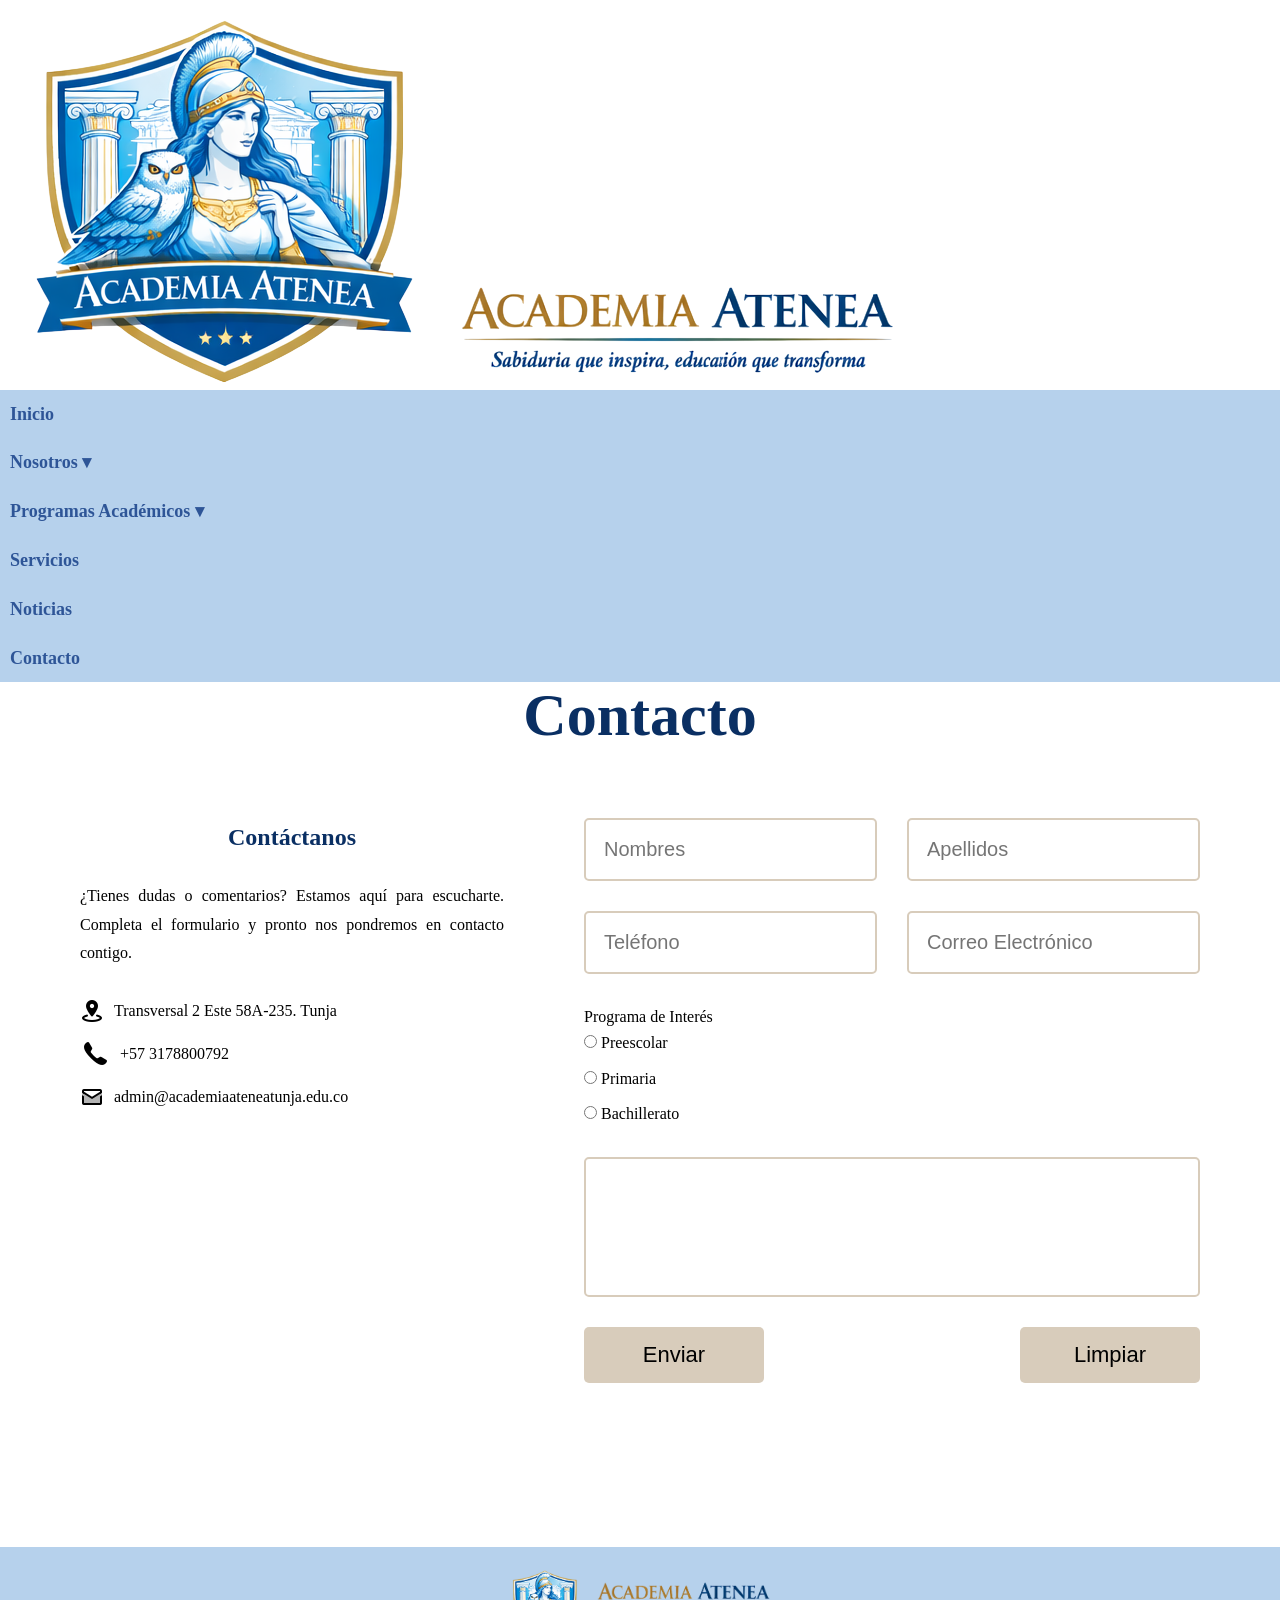
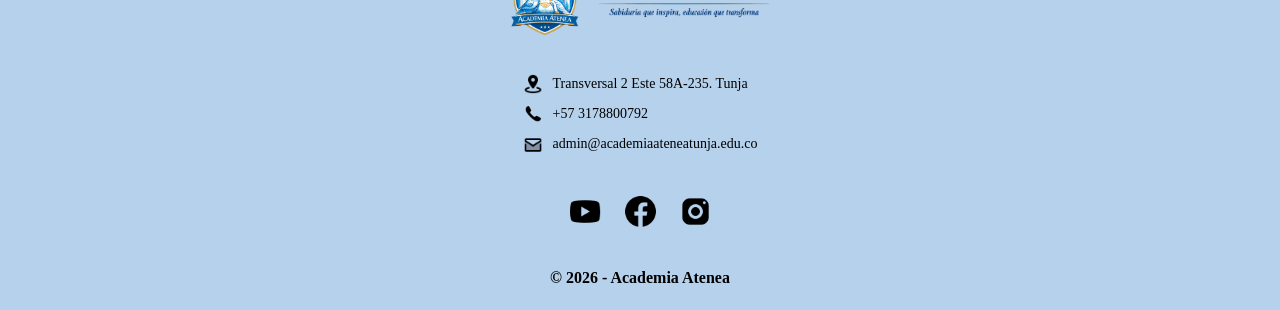
<file: contacto.html>
<!DOCTYPE html>
<html lang="es">
<head>
    <meta charset="UTF-8">
    <meta name="viewport" content="width=device-width, initial-scale=1.0">
    <title>Contacto</title>
    <link rel="stylesheet" href="css/styles.css">
    <link rel="stylesheet" href="css/style_contacto.css">
</head>
<body>
    <header>
        <!-- Contenedor del logo -->
        <div class="logo_lema">
            <img src="img/logo.png" alt="Logo">
            <img src="img/lema.png" alt="Lema">
        </div>

    <!--Menú de navegación principal-->
    <nav>
        <ul class="menu">

            <!--Opción Inicio-->
            <li><a href="index.html">Inicio</a></li>

            <!--Opción Nosotros-->
            <li class="submenu">
                <a href="nosotros.html">Nosotros &#9662;</a>
                <ul class="submenu">
                    <li><a href="nosotros.html#historia">Historia</a></li>
                    <li><a href="nosotros.html#mision">Misión</a></li>
                    <li><a href="nosotros.html#vision">Visión</a></li>
                    <li><a href="nosotros.html#perfil">Perfil</a></li>
                    <li><a href="nosotros.html#instalaciones">Instalaciones</a></li>
                </ul>
            </li>

            <!--Opción Programas Académicos-->
            <li class="submenu">
                <a href="programa_academico.html">Programas Académicos &#9662;</a>
                <ul class="submenu">
                    <li><a href="programa_academico_preescolar.html">Preescolar</a></li>
                    <li><a href="programa_academico_primaria.html">Primaria</a></li>
                    <li><a href="programa_academico_bachillerato.html">Bachillerato</a></li>
                </ul>
            </li>

            <!--Opción Servicios-->
            <li><a href="servicios.html">Servicios</a></li>

            <!--Opción Noticias-->
            <li><a href="noticias.html">Noticias</a></li>

            <!--Opción Contacto-->
            <li><a href="contacto.html">Contacto</a></li>

        </ul>
    </nav>
    </header>

    <main>
        <h1>Contacto</h1>
        <article class="contenedor_contacto">
            <h2 hidden>Contacto</h2>
            <section class="informacion_contacto">
                <h2>Contáctanos</h2>
                <p>¿Tienes dudas o comentarios?  
                   Estamos aquí para escucharte. 
                   Completa el formulario y pronto nos pondremos en contacto contigo.
                </p>
            
                <div class="l_contacto">
                    <ul class="f_contacto">
                       <li>
                        <img src="img/ubicacion.png" alt="ícono Ubicación">
                        <a href="https://www.google.com/maps?q=Tunja,Boyacá,Colombia" target="_blank" rel="noopener">Transversal 2 Este 58A-235. Tunja</a>
                       </li>
                       <li>
                        <img src="img/llamada.png" alt="ícono Telefono">
                        <a href="tel:+573178800792">+57 3178800792</a>
                       </li>
                       <li>
                        <img src="img/correo.png" alt="ícono Correo">
                        <a href="mailto:admin@academiaateneatunja.edu.co">admin@academiaateneatunja.edu.co</a>
                       </li>
                    </ul>
                </div>
            
                <div class="mapa">
                    <iframe
                    src="https://www.google.com/maps?q=Tunja,Boyacá,Colombia&output=embed"
                    loading="lazy">
                    </iframe>
                </div>
            </section>

            <section class="formulario">
                <h2 hidden>Formulario</h2>
                <form action="#">
                    <div class="fila">
                        <label for="nombres" class="sr-only">Nombres</label>
                        <input type="text"
                        id="nombres"
                        name="nombres"
                        placeholder="Nombres"
                        required
                        minlength="3"
                        maxlength="40"
                        pattern="[A-Za-zÁÉÍÓÚáéíóúÑñ ]+"
                        title="Solo se permiten letras">

                        <label for="apellidos" class="sr-only">Apellidos</label>
                        <input type="text"
                        id="apellidos"
                        name="apellidos"
                        placeholder="Apellidos"
                        required
                        minlength="3"
                        maxlength="40"
                        pattern="[A-Za-zÁÉÍÓÚáéíóúÑñ ]+"
                        title="Solo se permiten letras">
                    </div>

                    <div class="fila">
                        <label for="telefono" class="sr-only">Teléfono</label>
                        <input type="tel"
                        id="telefono"
                        name="telefono"
                        placeholder="Teléfono"
                        required
                        pattern="[0-9]{10}"
                        maxlength="10"
                        title="Ingrese un teléfono de 10 dígitos">

                        <label for="correo" class="sr-only">Correo Electrónico</label>
                        <input type="email"
                        id="correo"
                        name="correo"
                        placeholder="Correo Electrónico"
                        required
                        maxlength="60">
                    </div>

                    <fieldset class="fila_programa">
                        <legend>Programa de Interés</legend>
                        <div class="opciones">
                            <label>
                                <input type="radio"
                                name="programa"
                                value="Preescolar"
                                required>
                                Preescolar
                            </label>

                            <label>
                                <input type="radio"
                                name="programa"
                                value="Primaria">
                                Primaria
                            </label>

                            <label>
                                <input type="radio"
                                name="programa"
                                value="Bachillerato">
                                Bachillerato
                            </label>
                        </div>
                    </fieldset>

                    <label for="comentario" class="sr-only">Inquietud o Comentario</label>
                    <textarea 
                    id="comentario"
                    name="comentario"
                    placeholder="Inquietud o Comentario"
                    required
                    minlength="15"
                    maxlength="250">
                    </textarea>

                    <div class="botones">
                        <button type="submit">
                            Enviar
                        </button>

                        <button type="reset">
                            Limpiar
                        </button>
                    </div>
                </form>

            </section>

        </article>
    </main>

    <footer>

    <!-- Contenedor del logo -->
        <div class="footer_logo">
            <img src="img/logo.png" alt="Logo">
            <img src="img/lema.png" alt="Lema">
        </div>

    <!--Contenedor de Información de contacto-->
        <div class="footer_contacto">
            <ul class="f_contacto">
                <li>
                    <img src="img/ubicacion.png" alt="ícono Ubicación">
                    <a href="https://www.google.com/maps?q=Tunja,Boyacá,Colombia" target="_blank" rel="noopener">Transversal 2 Este 58A-235. Tunja</a>
                </li>
                <li>
                    <img src="img/llamada.png" alt="ícono Telefono">
                    <a href="tel:+573178800792">+57 3178800792</a>
                </li>
                <li>
                    <img src="img/correo.png" alt="ícono Correo">
                    <a href="mailto:admin@academiaateneatunja.edu.co">admin@academiaateneatunja.edu.co</a>
                </li>
            </ul>
        </div>

    <!--Contenedor redes y Copyrigth-->
    <div class="footer_info_redes">
    <!--Contenedor Redes-->
        <div class="footer_redes">
        <a href="https://www.youtube.com/" target="_blank">
            <img src="img/youtube.png" alt="ícono de Youtube">
        </a>
        <a href="https://www.facebook.com/" target="_blank">
            <img src="img/facebook.png" alt="ícono de Facebook">
        </a>
        <a href="https://www.instagram.com/" target="_blank">
            <img src="img/instagram.png" alt="ícono de Instagram">
        </a>
        </div>

    <!--Copyrigth-->
        <div class="footer_derechos">
            © 2026 - Academia Atenea
        </div>
    </div>

    </footer>
</body>
</html>
</file>
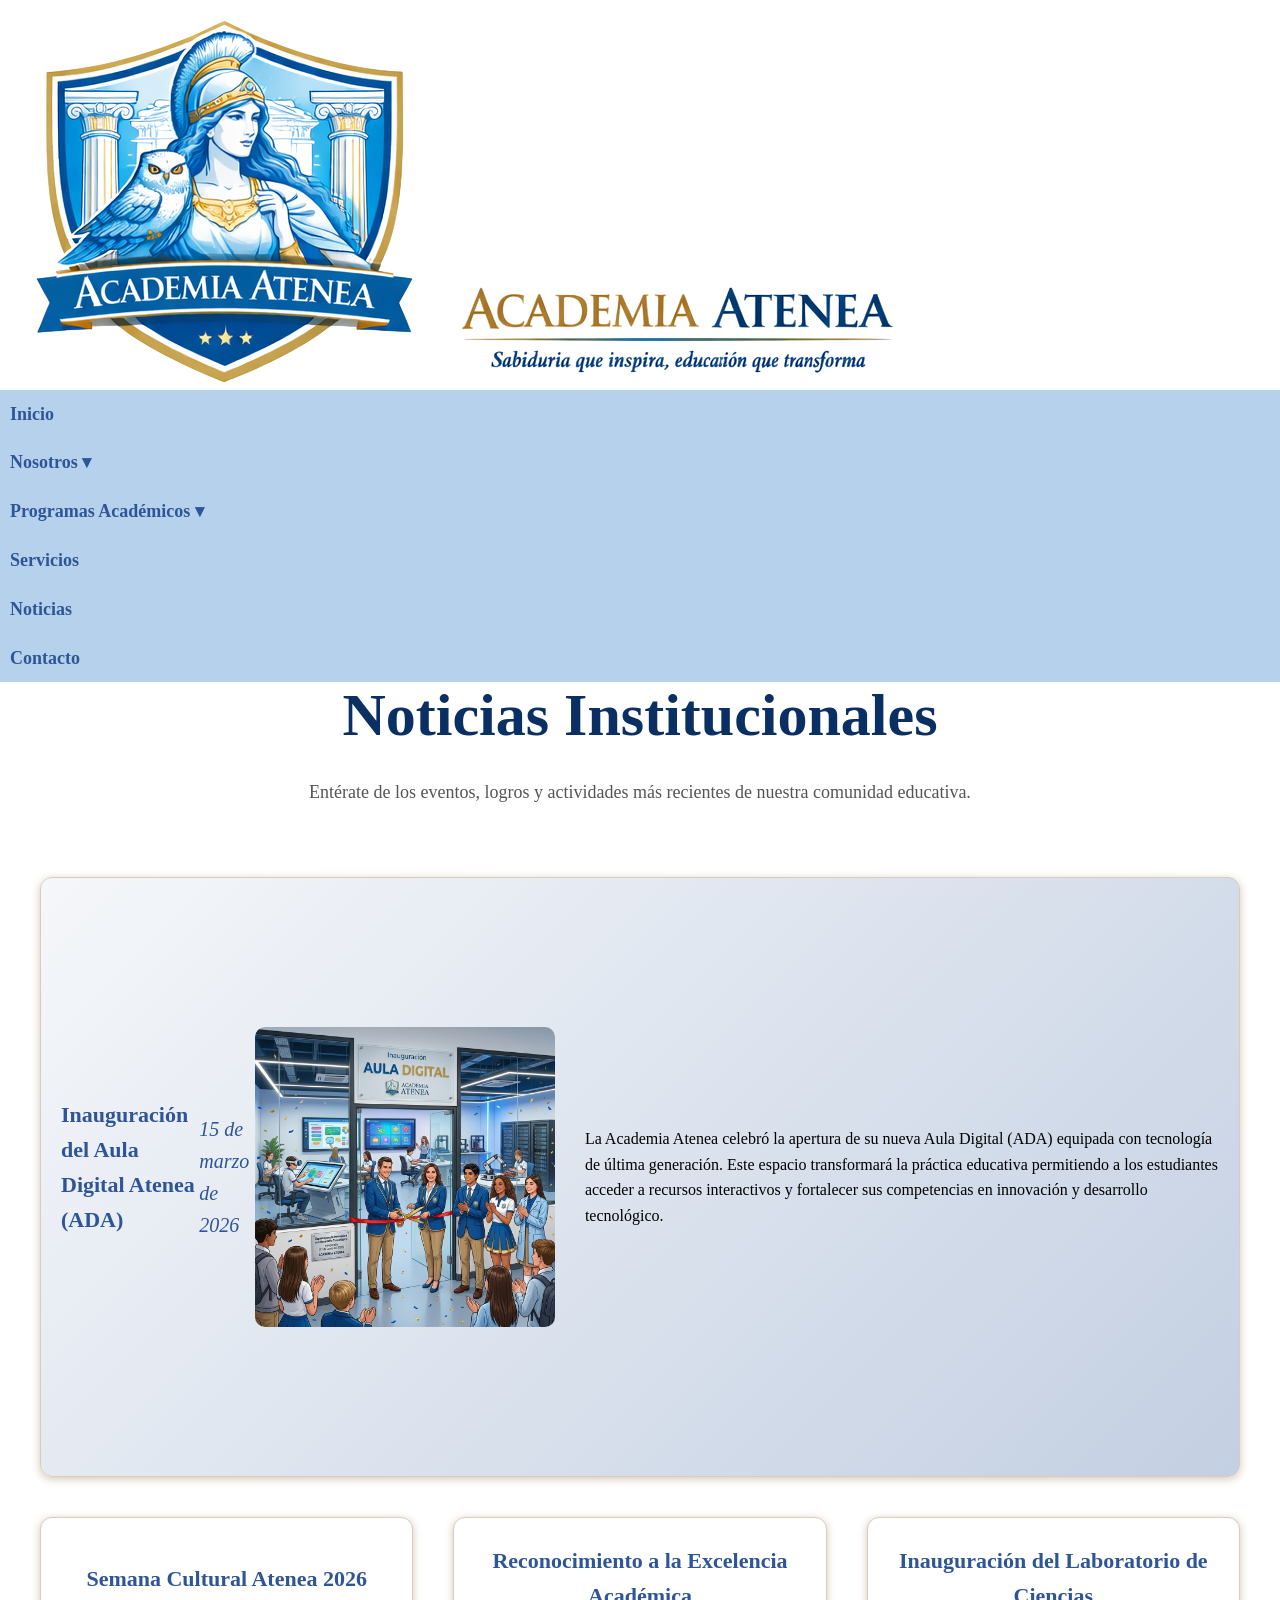
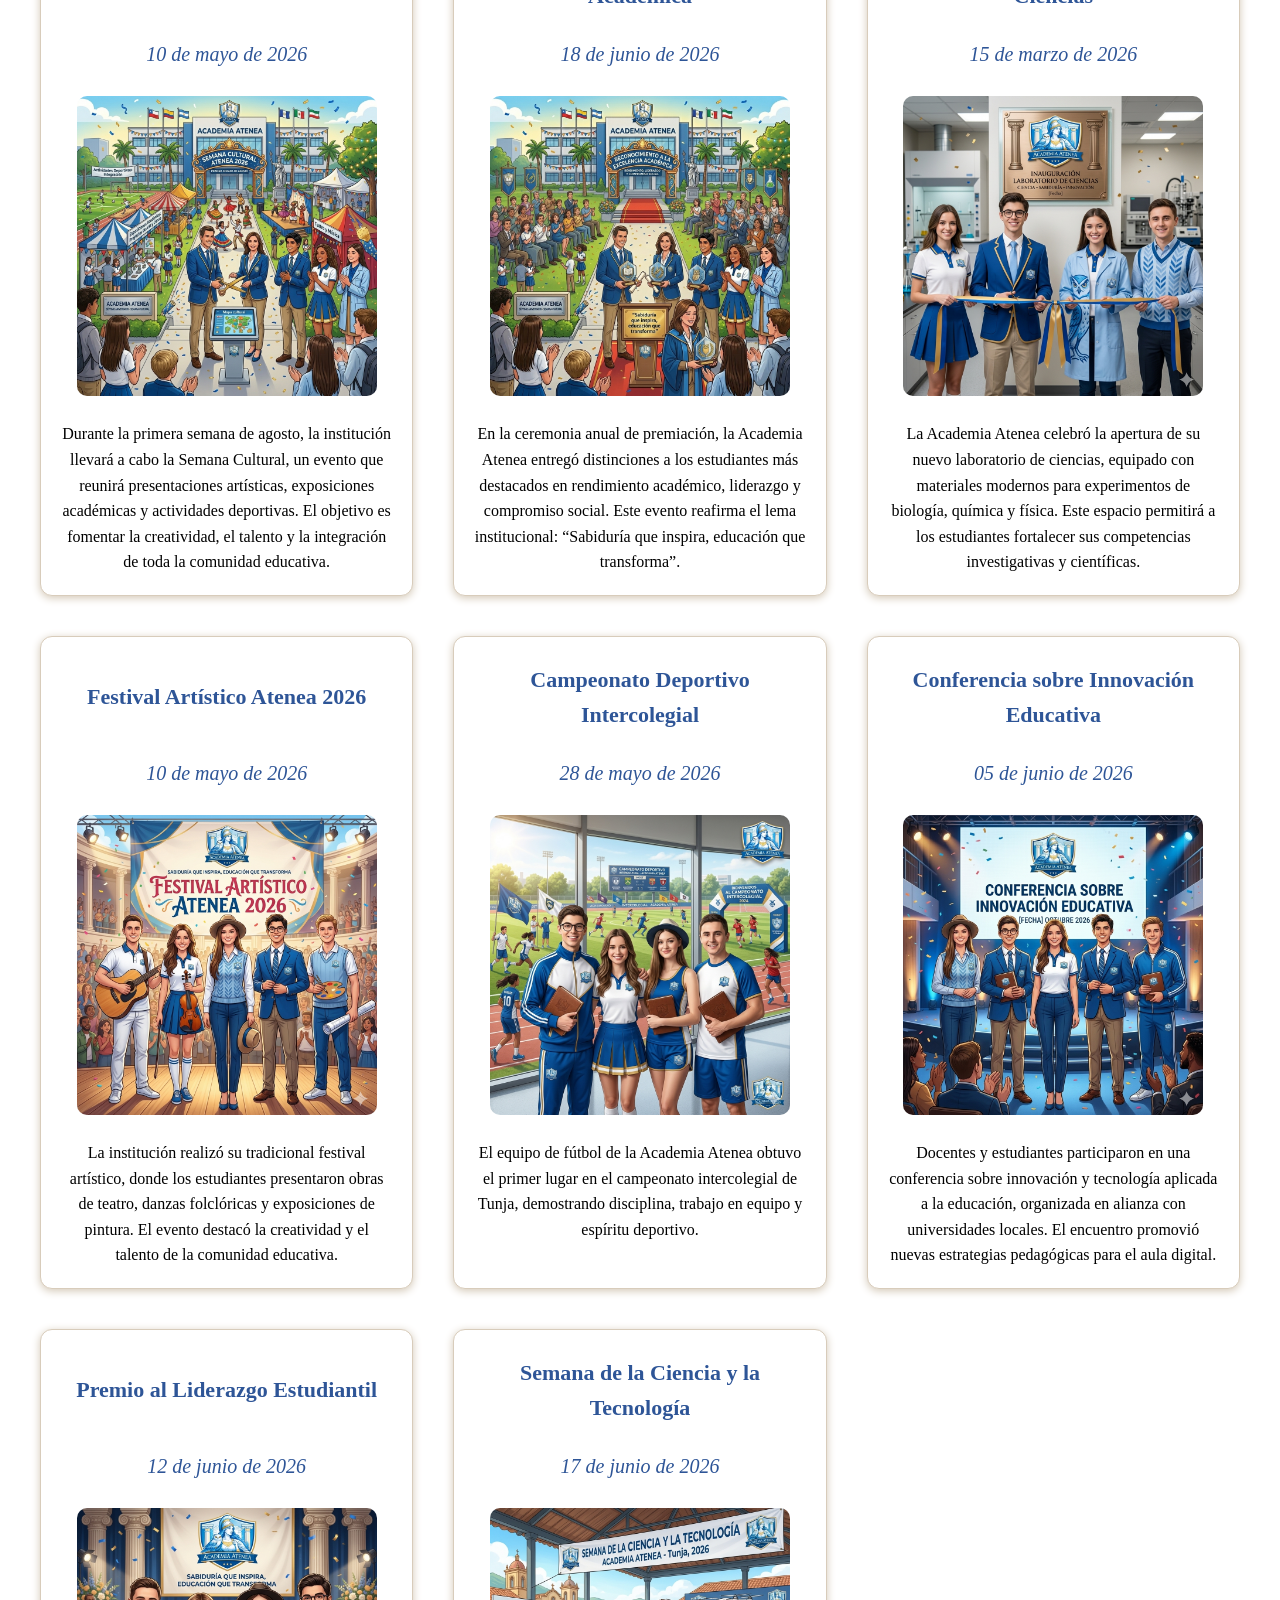
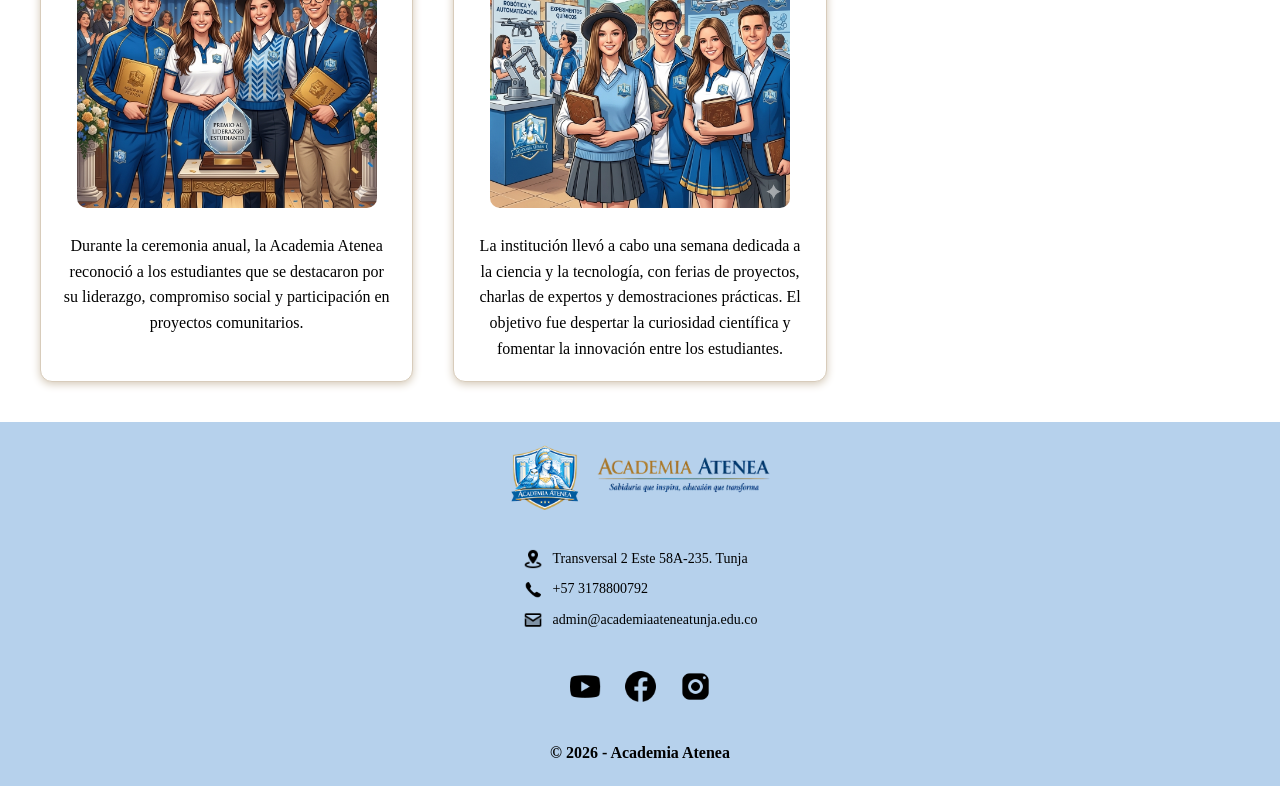
<file: noticias.html>
<!DOCTYPE html>
<html lang="es">
<head>
    <meta charset="UTF-8">
    <meta name="viewport" content="width=device-width, initial-scale=1.0">
    <title>Noticias</title>
    <link rel="stylesheet" href="css/styles.css">
    <link rel="stylesheet" href="css/styles_noticias.css">
</head>
<body>
    <header>   
        <!-- Contenedor del logo -->
        <div class="logo_lema">
            <img src="img/logo.png" alt="Logo">
            <img src="img/lema.png" alt="Lema">
        </div>

    <!--Menú de navegación principal-->
    <nav>
        <ul class="menu">

            <!--Opción Inicio-->
            <li><a href="index.html">Inicio</a></li>

            <!--Opción Nosotros-->
            <li class="submenu">
                <a href="nosotros.html">Nosotros &#9662</a>
                <ul class="submenu">
                    <li><a href="nosotros.html#historia">Historia</a></li>
                    <li><a href="nosotros.html#mision">Misión</a></li>
                    <li><a href="nosotros.html#vision">Visión</a></li>
                    <li><a href="nosotros.html#perfil">Perfil</a></li>
                    <li><a href="nosotros.html#instalaciones">Instalaciones</a></li>
                </ul>
            </li>

            <!--Opción Programas Académicos-->
            <li class="submenu">
                <a href="programa_academico.html">Programas Académicos &#9662</a>
                <ul class="submenu">
                    <li><a href="programa_academico_preescolar.html">Preescolar</a></li>
                    <li><a href="programa_academico_primaria.html">Primaria</a></li>
                    <li><a href="programa_academico_bachillerato.html">Bachillerato</a></li>
                </ul>
            </li>

            <!--Opción Servicios-->
            <li><a href="servicios.html">Servicios</a></li>

            <!--Opción Noticias-->
            <li><a href="noticias.html">Noticias</a></li>

            <!--Opción Contacto-->
            <li><a href="contacto.html">Contacto</a></li>

        </ul>
    </nav>
    </header>

    <main>
       <h1>Noticias Institucionales</h1>
       <p style="text-align: center; color: #555; margin-bottom: 30px; font-size: 18px;">
        Entérate de los eventos, logros y actividades más recientes de nuestra comunidad educativa.
       </p>

        <article class="noticias">

            <article class="noticia inicio">
                <h2>Inauguración del Aula Digital Atenea (ADA)</h2>
                <time datetime="2026-03-15">15 de marzo de 2026 </time>
                <br>
                <img src="img/aula_digital.png" alt="Inauguración del Aula Digital">
                <br>
                <p>La Academia Atenea celebró la apertura de su nueva Aula Digital (ADA)
                   equipada con tecnología de última generación. Este espacio transformará
                   la práctica educativa permitiendo a los estudiantes acceder a recursos
                   interactivos y fortalecer sus competencias en innovación y desarrollo
                   tecnológico.</p>
            </article>

            <article class="noticia inicio">
                <h2>Semana Cultural Atenea 2026</h2>
                <time datetime="2026-05-10">10 de mayo de 2026  </time>
                <br>
                <img src="img/semana_cultural.png" alt="Semana Cultural">
                <br>
                <p>Durante la primera semana de agosto, la institución llevará a 
                   cabo la Semana Cultural, un evento que reunirá presentaciones 
                   artísticas, exposiciones académicas y actividades deportivas. 
                   El objetivo es fomentar la creatividad, el talento y la 
                   integración de toda la comunidad educativa.</p>
            </article>

            <article class="noticia inicio">
                <h2>Reconocimiento a la Excelencia Académica</h2>
                <time datetime="2026-06-18">18 de junio de 2026</time>
                <br>
                <img src="img/excelencia_academica.png" alt="Reconocimiento a la Excelencia Académica">
                <br>
                <p>En la ceremonia anual de premiación, la Academia Atenea entregó 
                   distinciones a los estudiantes más destacados en rendimiento 
                   académico, liderazgo y compromiso social. Este evento reafirma 
                   el lema institucional: “Sabiduría que inspira, educación que 
                   transforma”.</p>
            </article>

            <article class="noticia">
                <h2>Inauguración del Laboratorio de Ciencias</h2>
                <time datetime="2026-03-15">15 de marzo de 2026 </time>
                <br>
                <img src="img/noticia_laboratorio.png" alt="Inauguración del Laboratorio de Ciencias">
                <br>
                <p>La Academia Atenea celebró la apertura de su nuevo laboratorio de ciencias, 
                   equipado con materiales modernos para experimentos de biología, química y física. 
                   Este espacio permitirá a los estudiantes fortalecer sus competencias investigativas 
                   y científicas.</p>
            </article>

            <article class="noticia">
                <h2>Festival Artístico Atenea 2026</h2>
                <time datetime="2026-05-10">10 de mayo de 2026  </time>
                <br>
                <img src="img/noticia_festival.png" alt="Festival Artístico Atenea 2026">
                <br>
                <p>La institución realizó su tradicional festival artístico, donde los estudiantes 
                   presentaron obras de teatro, danzas folclóricas y exposiciones de pintura. 
                   El evento destacó la creatividad y el talento de la comunidad educativa.</p>
            </article>

            <article class="noticia">
                <h2>Campeonato Deportivo Intercolegial</h2>
                <time datetime="2026-05-28">28 de mayo de 2026</time>
                <br>
                <img src="img/noticia_campeonato.png" alt="Campeonato Deportivo Intercolegial">
                <br>
                <p>El equipo de fútbol de la Academia Atenea obtuvo el primer lugar en el 
                   campeonato intercolegial de Tunja, demostrando disciplina, trabajo en equipo 
                   y espíritu deportivo.</p>
            </article>

            <article class="noticia">
                <h2>Conferencia sobre Innovación Educativa</h2>
                <time datetime="2026-06-05">05 de junio de 2026  </time>
                <br>
                <time datetime="18"></time>
                <img src="img/noticia_conferencia.png" alt="Conferencia sobre Innovación Educativa">
                <br>
                <p>Docentes y estudiantes participaron en una conferencia sobre innovación y 
                   tecnología aplicada a la educación, organizada en alianza con universidades locales. 
                   El encuentro promovió nuevas estrategias pedagógicas para el aula digital.</p>
            </article>

             <article class="noticia">
                <h2>Premio al Liderazgo Estudiantil</h2>
                <time datetime="2026-06-12">12 de junio de 2026  </time>
                <br>
                <img src="img/noticia_liderazgo.png" alt="Premio al Liderazgo Estudiantil">
                <br>
                <p>Durante la ceremonia anual, la Academia Atenea reconoció a los estudiantes que se 
                   destacaron por su liderazgo, compromiso social y participación en proyectos comunitarios.</p>
            </article>

             <article class="noticia">
                <h2>Semana de la Ciencia y la Tecnología</h2>
                <time datetime="2026-06-17">17 de junio de 2026</time>
                <br>
                <img src="img/noticia_ciencia.png" alt="Semana de la Ciencia y la Tecnología">
                <br>
                <p>La institución llevó a cabo una semana dedicada a la ciencia y la tecnología, 
                   con ferias de proyectos, charlas de expertos y demostraciones prácticas. 
                   El objetivo fue despertar la curiosidad científica y fomentar la innovación entre los estudiantes.</p>
            </article>

        </article>
    </main>

   <footer>

    <!-- Contenedor del logo -->
        <div class="footer_logo">
            <img src="img/logo.png" alt="Logo">
            <img src="img/lema.png" alt="Lema">
        </div>

    <!--Contenedor de Información de contacto-->
        <div class="footer_contacto">
            <ul class="f_contacto">
                <li>
                    <img src="img/ubicacion.png" alt="ícono Ubicación">
                    <a href="https://www.google.com/maps?q=Tunja,Boyacá,Colombia" target="_blank" rel="noopener">Transversal 2 Este 58A-235. Tunja</a>
                </li>
                <li>
                    <img src="img/llamada.png" alt="ícono Telefono">
                    <a href="tel:+573178800792">+57 3178800792</a>
                </li>
                <li>
                    <img src="img/correo.png" alt="ícono Correo">
                    <a href="mailto:admin@academiaateneatunja.edu.co">admin@academiaateneatunja.edu.co</a>
                </li>
            </ul>
        </div>

    <!--Contenedor redes y Copyrigth-->
    <div class="footer_info_redes">
    <!--Contenedor Redes-->
        <div class="footer_redes">
        <a href="https://www.youtube.com/" target="_blank">
            <img src="img/youtube.png" alt="ícono de Youtube">
        </a>
        <a href="https://www.facebook.com/" target="_blank">
            <img src="img/facebook.png" alt="ícono de Facebook">
        </a>
        <a href="https://www.instagram.com/" target="_blank">
            <img src="img/instagram.png" alt="ícono de Instagram">
        </a>
        </div>

    <!--Copyrigth-->
        <div class="footer_derechos">
            © 2026 - Academia Atenea
        </div>
    </div>

    </footer>
</body>
</html>
</file>
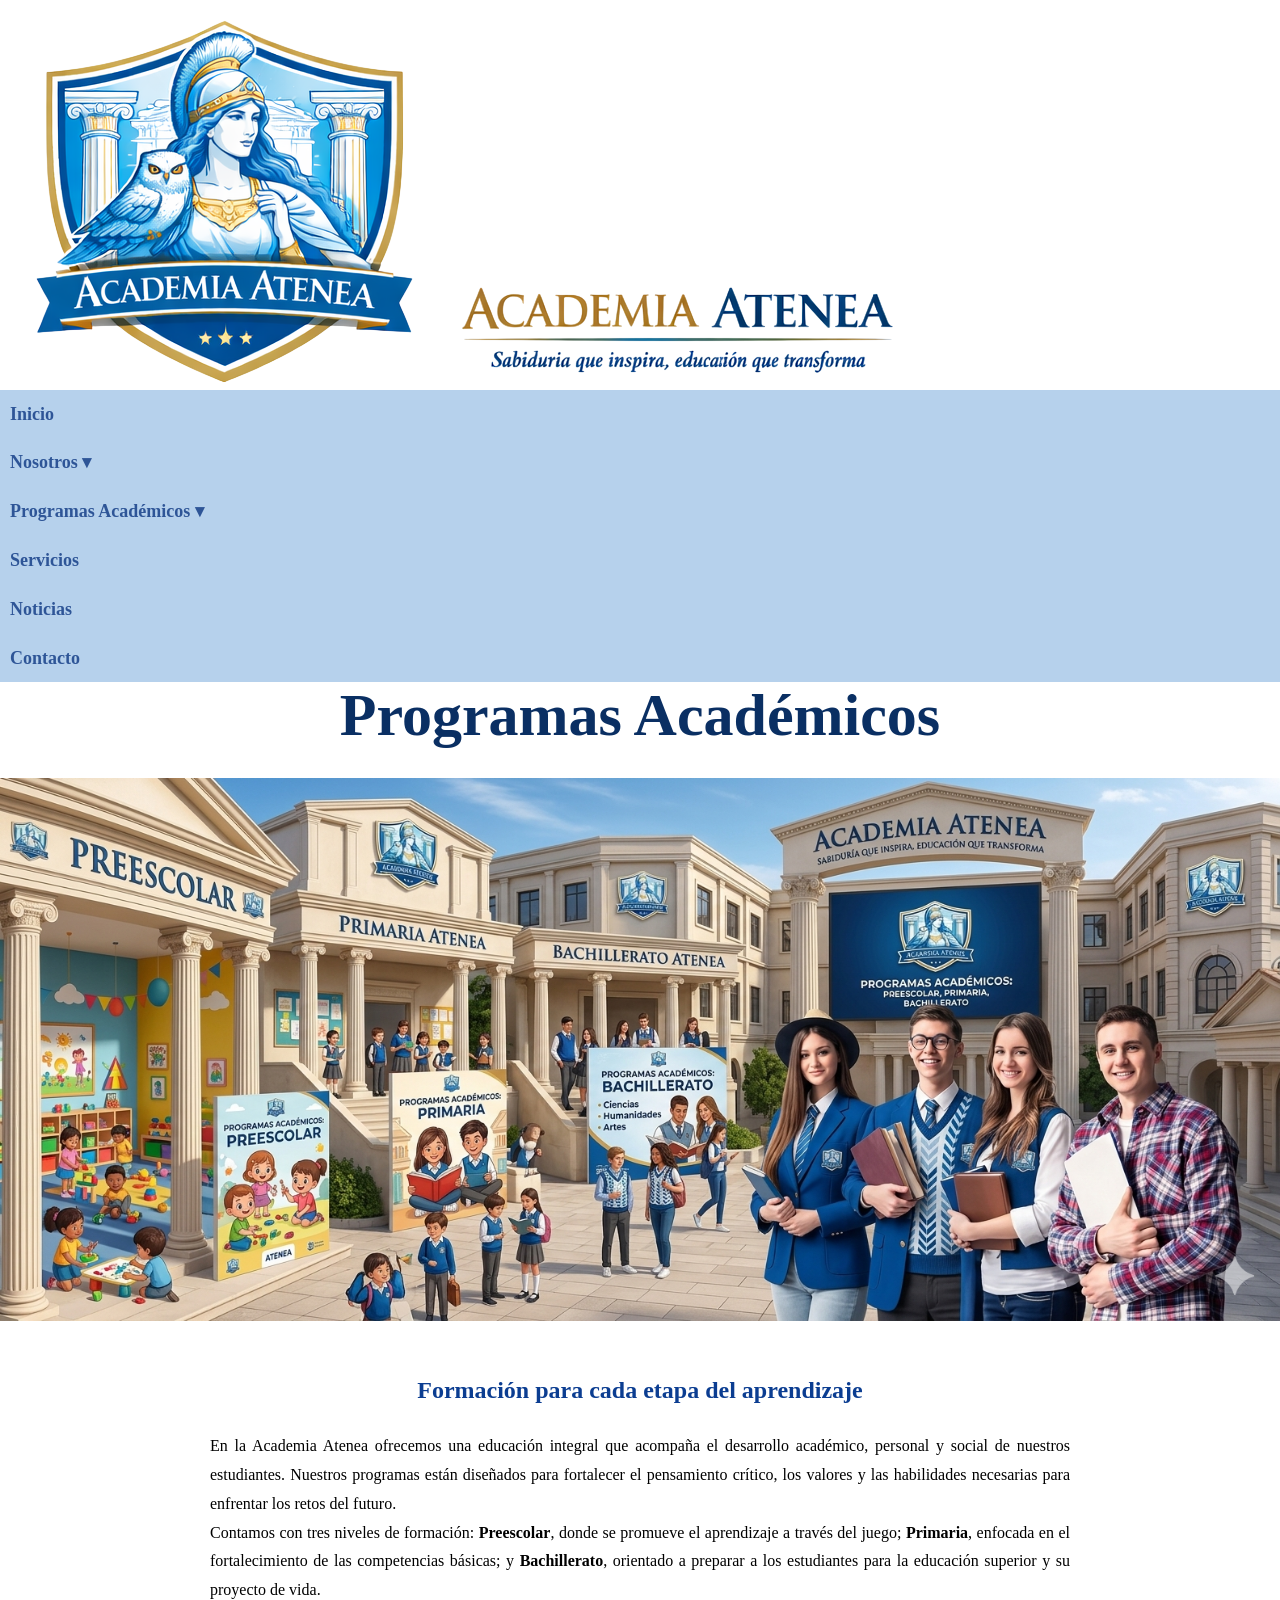
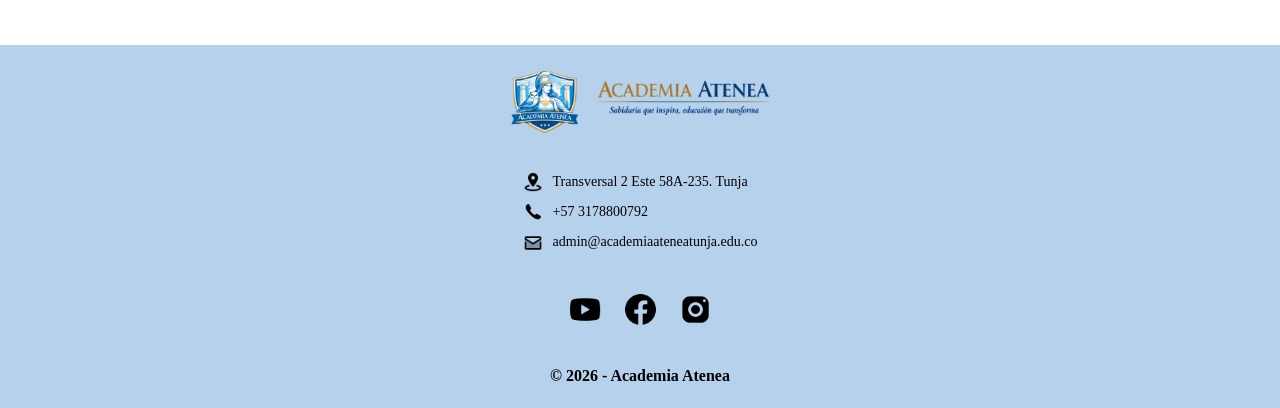
<file: programa_academico.html>
<!DOCTYPE html>
<html lang="es">
<head>
    <meta charset="UTF-8">
    <meta name="viewport" content="width=device-width, initial-scale=1.0">
    <title>Programas Académicos</title>
    <link rel="stylesheet" href="css/styles.css">
    <link rel="stylesheet" href="css/style_programasacademicos.css">
</head>
<body>
    <header>
        <!-- Contenedor del logo -->
        <div class="logo_lema">
            <img src="img/logo.png" alt="Logo">
            <img src="img/lema.png" alt="Lema">
        </div>

    <!--Menú de navegación principal-->
    <nav>
        <ul class="menu">

            <!--Opción Inicio-->
            <li><a href="index.html">Inicio</a></li>

            <!--Opción Nosotros-->
            <li class="submenu">
                <a href="nosotros.html">Nosotros &#9662</a>
                <ul class="submenu">
                    <li><a href="nosotros.html#historia">Historia</a></li>
                    <li><a href="nosotros.html#mision">Misión</a></li>
                    <li><a href="nosotros.html#vision">Visión</a></li>
                    <li><a href="nosotros.html#perfil">Perfil</a></li>
                    <li><a href="nosotros.html#instalaciones">Instalaciones</a></li>
                </ul>
            </li>

            <!--Opción Programas Académicos-->
            <li class="submenu">
                <a href="programa_academico.html">Programas Académicos &#9662</a>
                <ul class="submenu">
                    <li><a href="programa_academico_preescolar.html">Preescolar</a></li>
                    <li><a href="programa_academico_primaria.html">Primaria</a></li>
                    <li><a href="programa_academico_bachillerato.html">Bachillerato</a></li>
                </ul>
            </li>

            <!--Opción Servicios-->
            <li><a href="servicios.html">Servicios</a></li>

            <!--Opción Noticias-->
            <li><a href="noticias.html">Noticias</a></li>

            <!--Opción Contacto-->
            <li><a href="contacto.html">Contacto</a></li>

        </ul>
    </nav>
    </header>

    <main>
    <h1>Programas Académicos</h1>

    <article class="p_academico">
        <img src="img/p_academico.png" alt="Programas Académicos">
    </article>

    <section class="resumen_programas">
        <h2>Formación para cada etapa del aprendizaje</h2>

        <p>
            En la Academia Atenea ofrecemos una educación integral que acompaña el desarrollo académico, personal y social de nuestros estudiantes. Nuestros programas están diseñados para fortalecer el pensamiento crítico, los valores y las habilidades necesarias para enfrentar los retos del futuro.
        </p>

        <p>
            Contamos con tres niveles de formación:
            <strong>Preescolar</strong>, donde se promueve el aprendizaje a través del juego;
            <strong>Primaria</strong>, enfocada en el fortalecimiento de las competencias básicas; y
            <strong>Bachillerato</strong>, orientado a preparar a los estudiantes para la educación superior y su proyecto de vida.
        </p>
    </section>

</main>

  <footer>

    <!-- Contenedor del logo -->
        <div class="footer_logo">
            <img src="img/logo.png" alt="Logo">
            <img src="img/lema.png" alt="Lema">
        </div>

    <!--Contenedor de Información de contacto-->
        <div class="footer_contacto">
            <ul class="f_contacto">
                <li>
                    <img src="img/ubicacion.png" alt="ícono Ubicación">
                    <a href="https://www.google.com/maps?q=Tunja,Boyacá,Colombia" target="_blank" rel="noopener">Transversal 2 Este 58A-235. Tunja</a>
                </li>
                <li>
                    <img src="img/llamada.png" alt="ícono Telefono">
                    <a href="tel:+573178800792">+57 3178800792</a>
                </li>
                <li>
                    <img src="img/correo.png" alt="ícono Correo">
                    <a href="mailto:admin@academiaateneatunja.edu.co">admin@academiaateneatunja.edu.co</a>
                </li>
            </ul>
        </div>

    <!--Contenedor redes y Copyrigth-->
    <div class="footer_info_redes">
    <!--Contenedor Redes-->
        <div class="footer_redes">
        <a href="https://www.youtube.com/" target="_blank">
            <img src="img/youtube.png" alt="ícono de Youtube">
        </a>
        <a href="https://www.facebook.com/" target="_blank">
            <img src="img/facebook.png" alt="ícono de Facebook">
        </a>
        <a href="https://www.instagram.com/" target="_blank">
            <img src="img/instagram.png" alt="ícono de Instagram">
        </a>
        </div>

    <!--Copyrigth-->
        <div class="footer_derechos">
            © 2026 - Academia Atenea
        </div>
    </div>

    </footer>
</body>
</html>
</file>
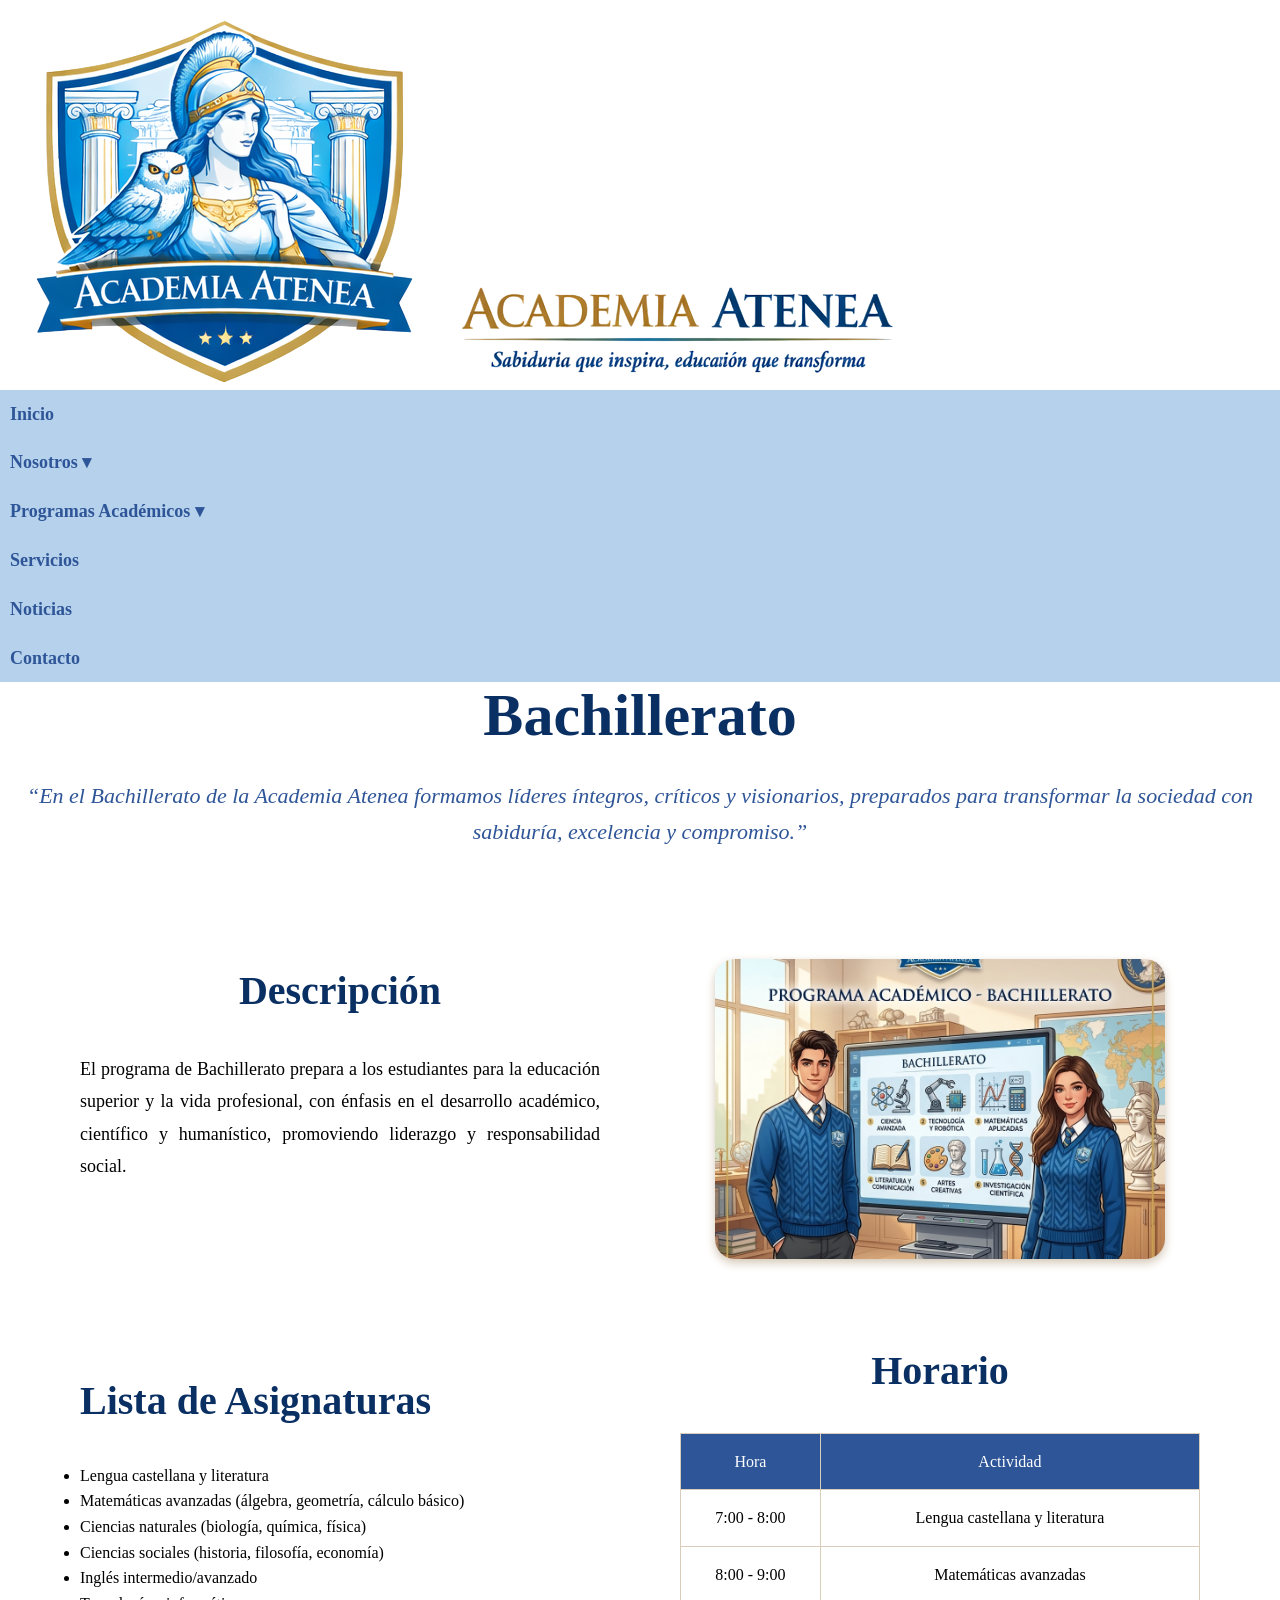
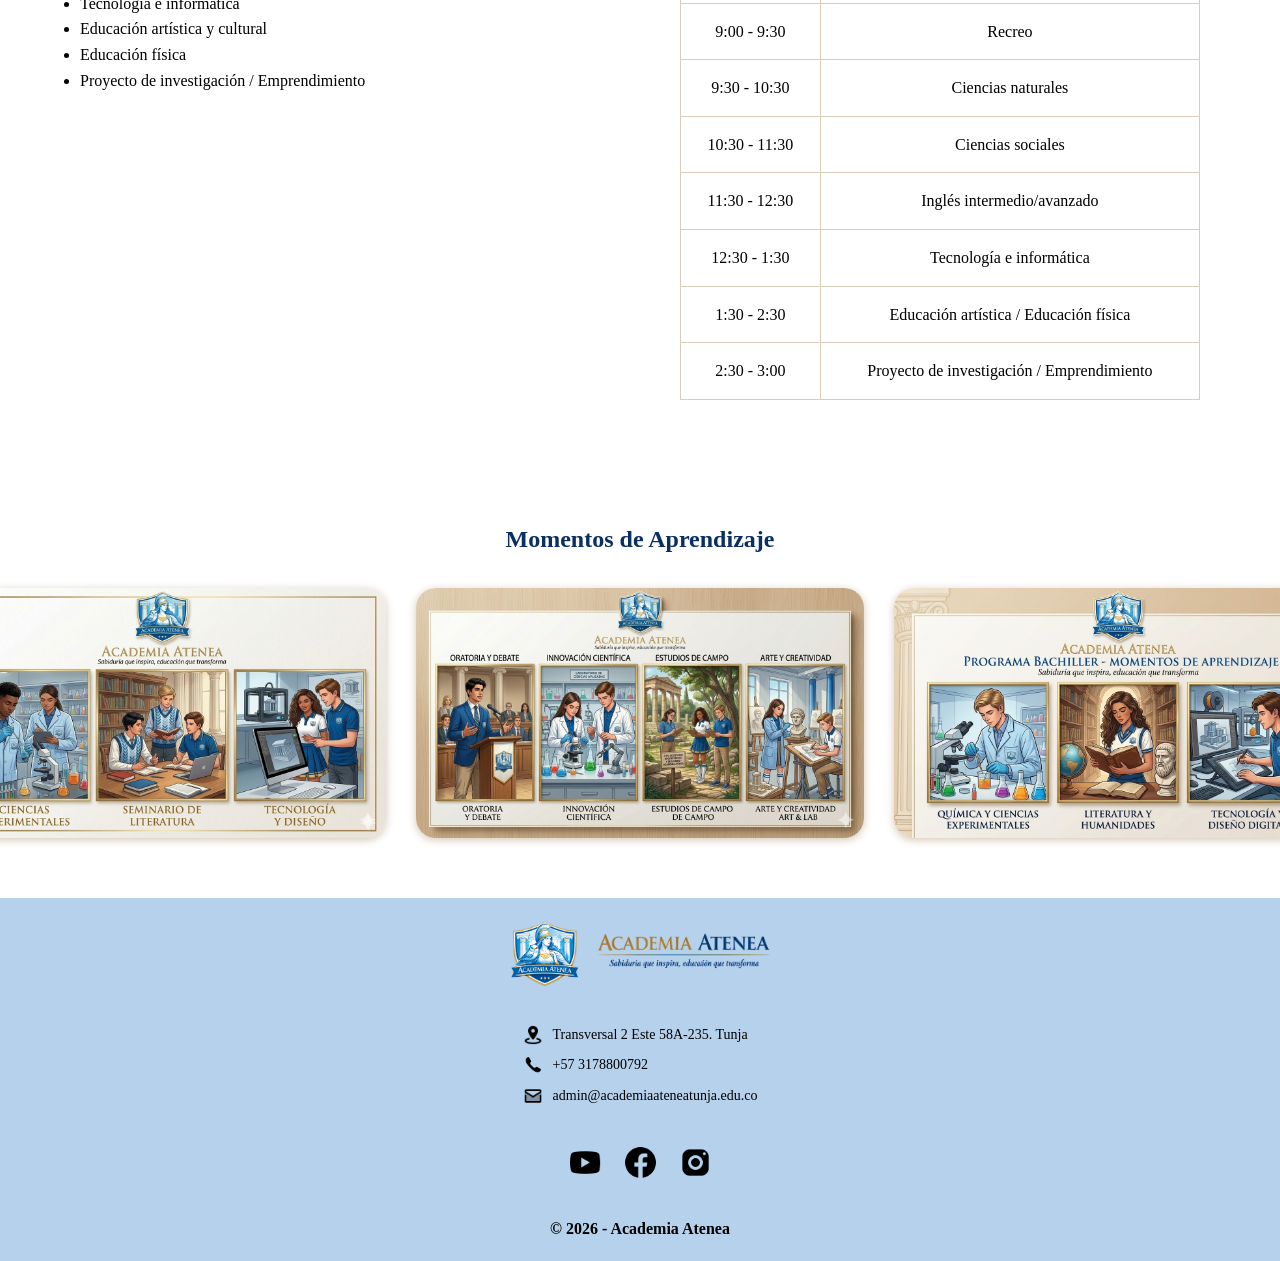
<file: programa_academico_bachillerato.html>
<!DOCTYPE html>
<html lang="es">
<head>
    <meta charset="UTF-8">
    <meta name="viewport" content="width=device-width, initial-scale=1.0">
    <title>Programa Académico Bachillerato</title>
    <link rel="stylesheet" href="css/styles.css">
    <link rel="stylesheet" href="css/styles_programas.css">
</head>
<body>
    <header>
        <!-- Contenedor del logo -->
        <div class="logo_lema">
            <img src="img/logo.png" alt="Logo">
            <img src="img/lema.png" alt="Lema">
        </div>

    <!--Menú de navegación principal-->
    <nav>
        <ul class="menu">

            <!--Opción Inicio-->
            <li><a href="index.html">Inicio</a></li>

            <!--Opción Nosotros-->
            <li class="submenu">
                <a href="nosotros.html">Nosotros &#9662</a>
                <ul class="submenu">
                    <li><a href="nosotros.html#historia">Historia</a></li>
                    <li><a href="nosotros.html#mision">Misión</a></li>
                    <li><a href="nosotros.html#vision">Visión</a></li>
                    <li><a href="nosotros.html#perfil">Perfil</a></li>
                    <li><a href="nosotros.html#instalaciones">Instalaciones</a></li>
                </ul>
            </li>

            <!--Opción Programas Académicos-->
            <li class="submenu">
                <a href="programa_academico.html">Programas Académicos &#9662</a>
                <ul class="submenu">
                    <li><a href="programa_academico_preescolar.html">Preescolar</a></li>
                    <li><a href="programa_academico_primaria.html">Primaria</a></li>
                    <li><a href="programa_academico_bachillerato.html">Bachillerato</a></li>
                </ul>
            </li>

            <!--Opción Servicios-->
            <li><a href="servicios.html">Servicios</a></li>

            <!--Opción Noticias-->
            <li><a href="noticias.html">Noticias</a></li>

            <!--Opción Contacto-->
            <li><a href="contacto.html">Contacto</a></li>

        </ul>
    </nav>
    </header>

    <main>
        <h1>Bachillerato</h1>
        <p class="frase">
            “En el Bachillerato de la Academia Atenea formamos líderes íntegros, críticos y visionarios, preparados para transformar la sociedad con sabiduría, excelencia y compromiso.”
        </p>
        <article class="contenedor_preescolar">
            <section class="preescolar_info">
                <h2>Descripción</h2>
                <p>El programa de Bachillerato prepara a los estudiantes para la educación superior y la vida profesional, con énfasis en el desarrollo académico, científico y humanístico, promoviendo liderazgo y responsabilidad social.</p>
            </section>

            <section class="preescolar_img">
                <img src="img/bachillerato.png" alt="Programa Académico Bachillerato">
            </section>

            <section class="asignaturas">
                <h2>Lista de Asignaturas</h2>
                <ul class="lista_a">
                    <li>Lengua castellana y literatura</li>
                    <li>Matemáticas avanzadas (álgebra, geometría, cálculo básico)</li>
                    <li>Ciencias naturales (biología, química, física)</li>
                    <li>Ciencias sociales (historia, filosofía, economía)</li>
                    <li>Inglés intermedio/avanzado</li>
                    <li>Tecnología e informática</li>
                    <li>Educación artística y cultural</li>
                    <li>Educación física</li>
                    <li>Proyecto de investigación / Emprendimiento</li>
                </ul>
            </section>

            <section class="horario">
                <h2>Horario</h2>
                <table>
                    <thead>
                        <tr>
                            <td>Hora</td>
                            <td>Actividad</td>
                        </tr>
                    </thead>
                    <tbody>
                        <tr>
                            <td>7:00 - 8:00</td>
                            <td>Lengua castellana y literatura</td>
                        </tr>

                        <tr>
                            <td>8:00 - 9:00</td>
                            <td>Matemáticas avanzadas</td>
                        </tr>

                        <tr>
                            <td>9:00 - 9:30</td>
                            <td>Recreo</td>
                        </tr>

                        <tr>
                            <td>9:30 - 10:30</td>
                            <td>Ciencias naturales</td>
                        </tr>

                        <tr>
                            <td>10:30 - 11:30</td>
                            <td>Ciencias sociales</td>
                        </tr>

                        <tr>
                            <td>11:30 - 12:30</td>
                            <td>Inglés intermedio/avanzado</td>
                        </tr>

                        <tr>
                            <td>12:30 - 1:30</td>
                            <td>Tecnología e informática</td>
                        </tr>

                        <tr>
                            <td>1:30 - 2:30</td>
                            <td>Educación artística / Educación física</td>
                        </tr>

                        <tr>
                            <td>2:30 - 3:00</td>
                            <td>Proyecto de investigación / Emprendimiento</td>
                        </tr>
                    </tbody>
                </table>
            </section>

            <section class="galeria">
                <h2>Momentos de Aprendizaje</h2>
                <div class="imagenes">
                    <img src="img/momento_bachiller1.png" alt="Momentos de Aprendizaje">
                    <img src="img/momento_bachiller2.png" alt="Momentos de Aprendizaje">
                    <img src="img/momento_bachiller3.png" alt="Momentos de Aprendizaje">
                </div>
            </section>

        </article>
    </main>

  <footer>

    <!-- Contenedor del logo -->
        <div class="footer_logo">
            <img src="img/logo.png" alt="Logo">
            <img src="img/lema.png" alt="Lema">
        </div>

    <!--Contenedor de Información de contacto-->
        <div class="footer_contacto">
            <ul class="f_contacto">
                <li>
                    <img src="img/ubicacion.png" alt="ícono Ubicación">
                    <a href="https://www.google.com/maps?q=Tunja,Boyacá,Colombia" target="_blank" rel="noopener">Transversal 2 Este 58A-235. Tunja</a>
                </li>
                <li>
                    <img src="img/llamada.png" alt="ícono Telefono">
                    <a href="tel:+573178800792">+57 3178800792</a>
                </li>
                <li>
                    <img src="img/correo.png" alt="ícono Correo">
                    <a href="mailto:admin@academiaateneatunja.edu.co">admin@academiaateneatunja.edu.co</a>
                </li>
            </ul>
        </div>

    <!--Contenedor redes y Copyrigth-->
    <div class="footer_info_redes">
    <!--Contenedor Redes-->
        <div class="footer_redes">
        <a href="https://www.youtube.com/" target="_blank">
            <img src="img/youtube.png" alt="ícono de Youtube">
        </a>
        <a href="https://www.facebook.com/" target="_blank">
            <img src="img/facebook.png" alt="ícono de Facebook">
        </a>
        <a href="https://www.instagram.com/" target="_blank">
            <img src="img/instagram.png" alt="ícono de Instagram">
        </a>
        </div>

    <!--Copyrigth-->
        <div class="footer_derechos">
            © 2026 - Academia Atenea
        </div>
    </div>

    </footer>
</body>
</html>
</file>
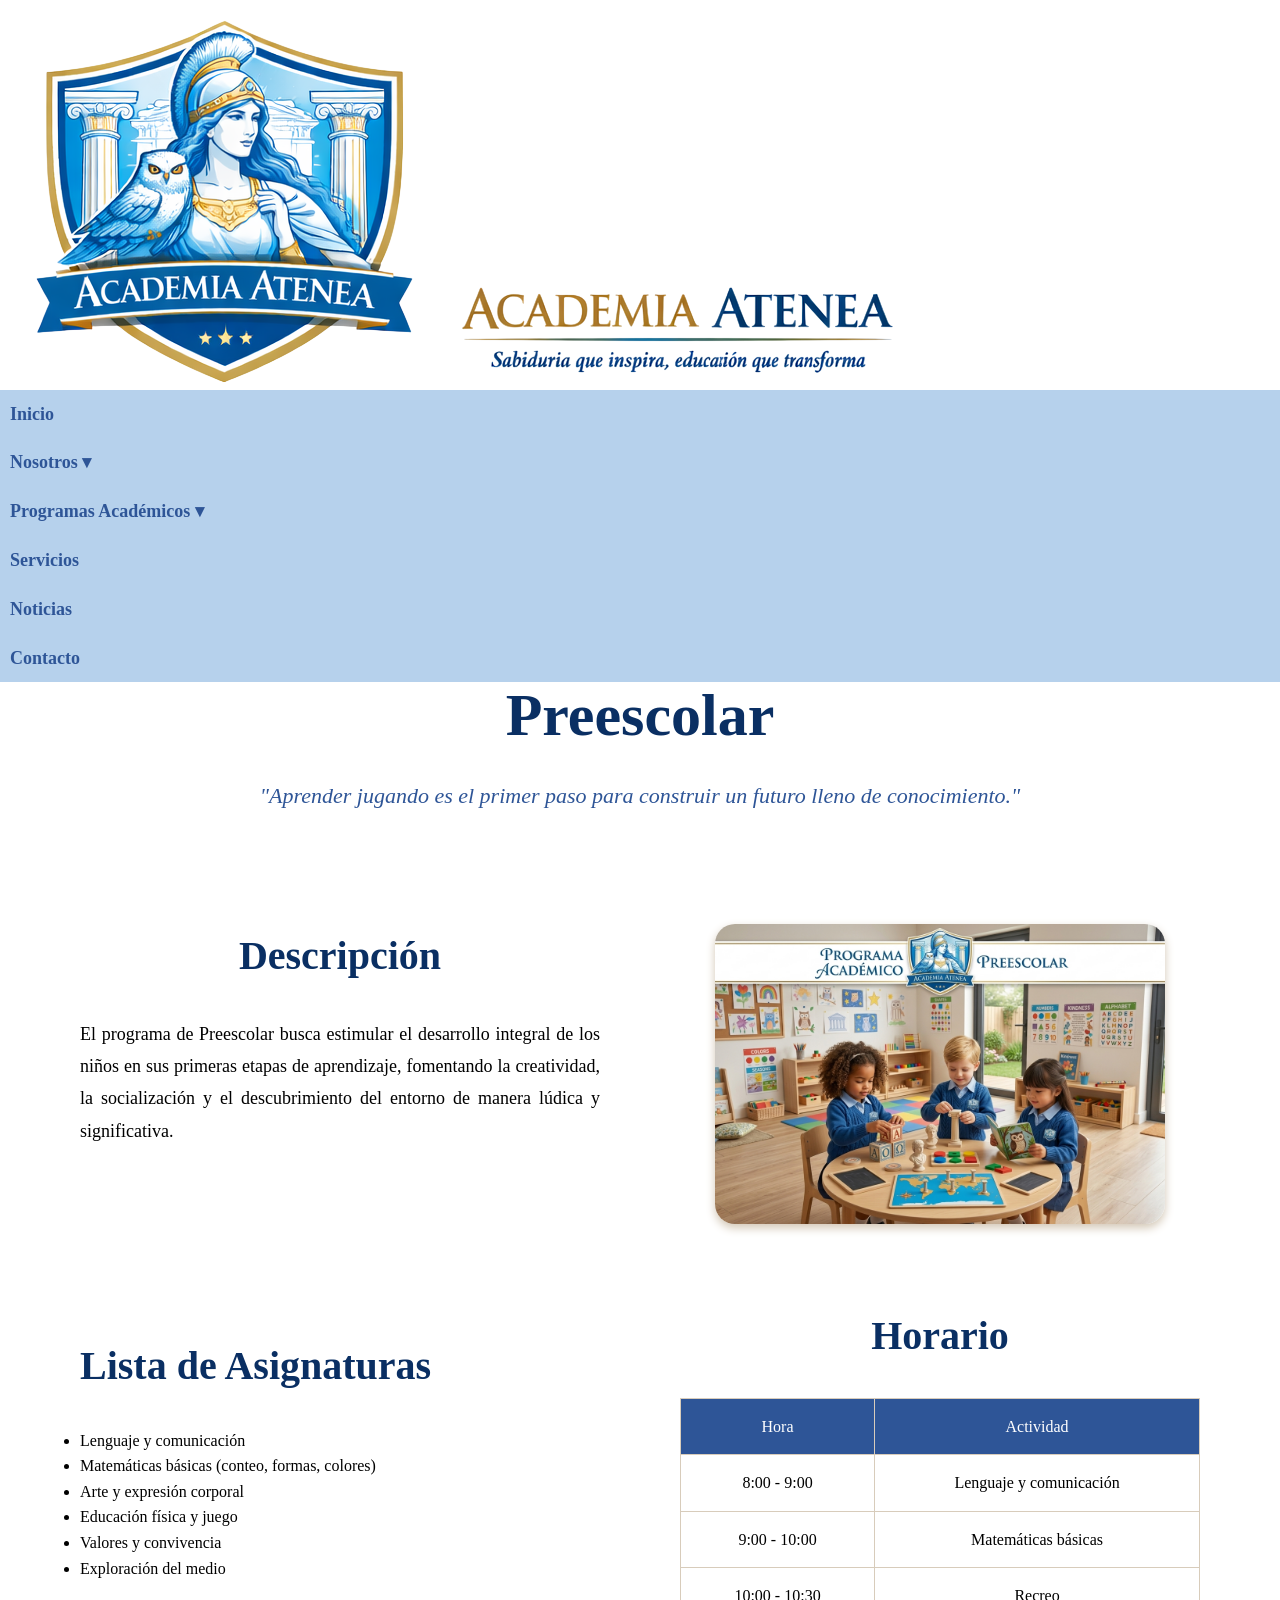
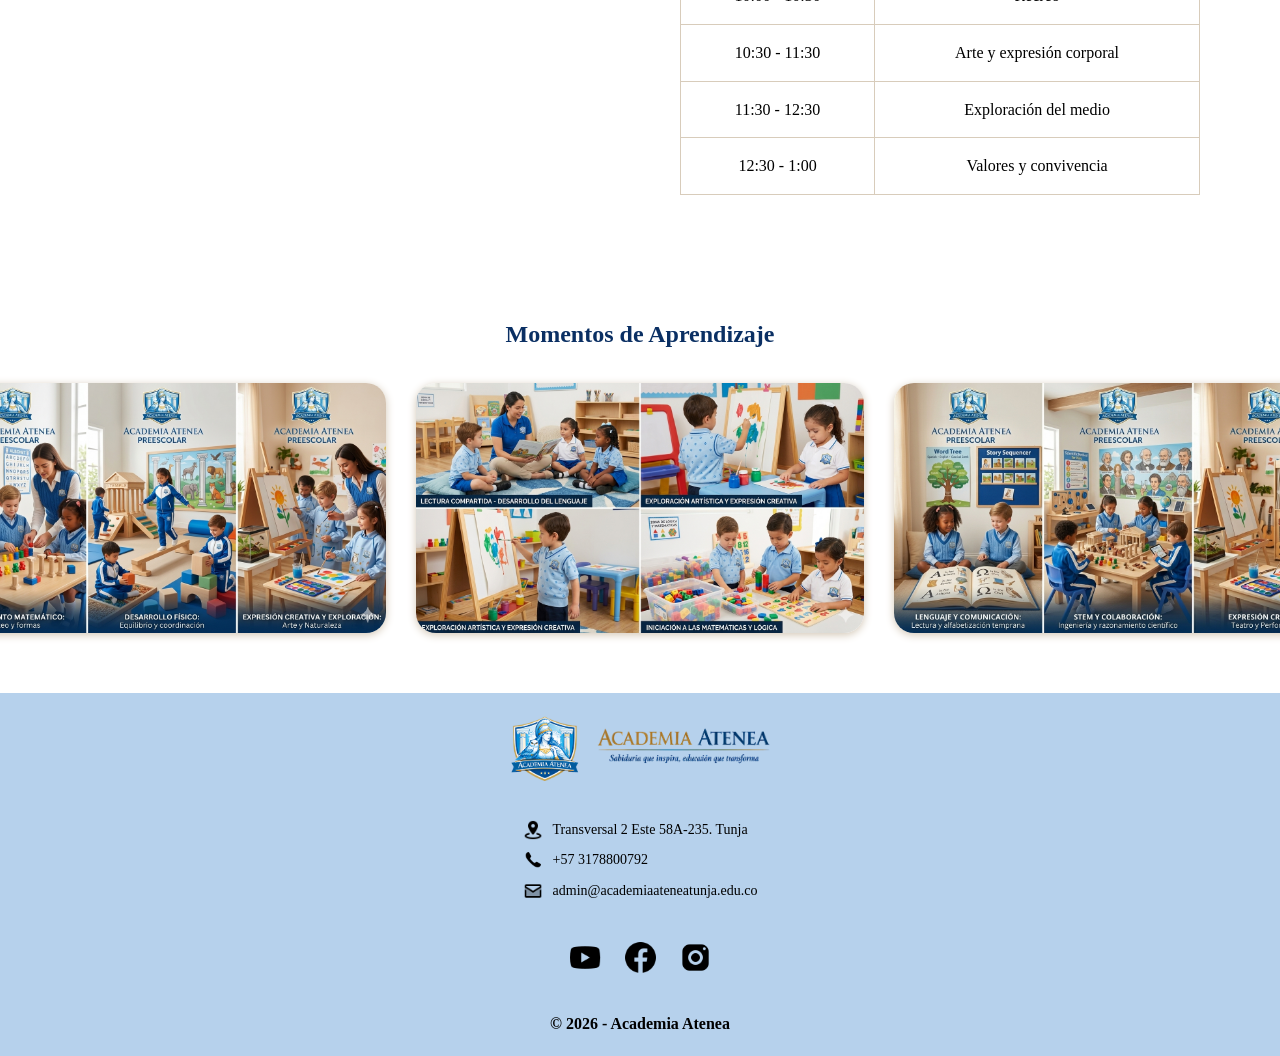
<file: programa_academico_preescolar.html>
<!DOCTYPE html>
<html lang="es">
<head>
    <meta charset="UTF-8">
    <meta name="viewport" content="width=device-width, initial-scale=1.0">
    <title>Programa Académico Preescolar</title>
    <link rel="stylesheet" href="css/styles.css">
    <link rel="stylesheet" href="css/styles_programas.css">
</head>
<body>
    <header>
        <!-- Contenedor del logo -->
        <div class="logo_lema">
            <img src="img/logo.png" alt="Logo">
            <img src="img/lema.png" alt="Lema">
        </div>

    <!--Menú de navegación principal-->
    <nav>
        <ul class="menu">

            <!--Opción Inicio-->
            <li><a href="index.html">Inicio</a></li>

            <!--Opción Nosotros-->
            <li class="submenu">
                <a href="nosotros.html">Nosotros &#9662</a>
                <ul class="submenu">
                    <li><a href="nosotros.html#historia">Historia</a></li>
                    <li><a href="nosotros.html#mision">Misión</a></li>
                    <li><a href="nosotros.html#vision">Visión</a></li>
                    <li><a href="nosotros.html#perfil">Perfil</a></li>
                    <li><a href="nosotros.html#instalaciones">Instalaciones</a></li>
                </ul>
            </li>

            <!--Opción Programas Académicos-->
            <li class="submenu">
                <a href="programa_academico.html">Programas Académicos &#9662</a>
                <ul class="submenu">
                    <li><a href="programa_academico_preescolar.html">Preescolar</a></li>
                    <li><a href="programa_academico_primaria.html">Primaria</a></li>
                    <li><a href="programa_academico_bachillerato.html">Bachillerato</a></li>
                </ul>
            </li>

            <!--Opción Servicios-->
            <li><a href="servicios.html">Servicios</a></li>

            <!--Opción Noticias-->
            <li><a href="noticias.html">Noticias</a></li>

            <!--Opción Contacto-->
            <li><a href="contacto.html">Contacto</a></li>

        </ul>
    </nav>
    </header>

    <main>
        <h1>Preescolar</h1>
        <p class="frase">
            "Aprender jugando es el primer paso para construir un futuro lleno de conocimiento."
        </p>
        <article class="contenedor_preescolar">
            <section class="preescolar_info">
                <h2>Descripción</h2>
                <p>El programa de Preescolar busca estimular el desarrollo integral de los niños en sus primeras etapas de aprendizaje, fomentando la creatividad, la socialización y el descubrimiento del entorno de manera lúdica y significativa.</p>
            </section>

            <section class="preescolar_img">
                <img src="img/preescolar.png" alt="Programa Académico Preescolar">
            </section>

            <section class="asignaturas">
                <h2>Lista de Asignaturas</h2>
                <ul class="lista_a">
                    <li>Lenguaje y comunicación</li>
                    <li>Matemáticas básicas (conteo, formas, colores)</li>
                    <li>Arte y expresión corporal</li>
                    <li>Educación física y juego</li>
                    <li>Valores y convivencia</li>
                    <li>Exploración del medio</li>
                </ul>
            </section>

            <section class="horario">
                <h2>Horario</h2>
                <table>
                    <thead>
                        <tr>
                            <td>Hora</td>
                            <td>Actividad</td>
                        </tr>
                    </thead>
                    <tbody>
                        <tr>
                            <td>8:00 - 9:00</td>
                            <td>Lenguaje y comunicación</td>
                        </tr>

                        <tr>
                            <td>9:00 - 10:00</td>
                            <td>Matemáticas básicas</td>
                        </tr>

                        <tr>
                            <td>10:00 - 10:30</td>
                            <td>Recreo</td>
                        </tr>

                        <tr>
                            <td>10:30 - 11:30</td>
                            <td>Arte y expresión corporal</td>
                        </tr>

                        <tr>
                            <td>11:30 - 12:30</td>
                            <td>Exploración del medio</td>
                        </tr>

                        <tr>
                            <td>12:30 - 1:00</td>
                            <td>Valores y convivencia</td>
                        </tr>
                    </tbody>
                </table>
            </section>

            <section class="galeria">
                <h2>Momentos de Aprendizaje</h2>
                <div class="imagenes">
                    <img src="img/momento_preescolar1.png" alt="Momentos de Aprendizaje">
                    <img src="img/momento_preescolar3.png" alt="Momentos de Aprendizaje">
                    <img src="img/momento_preescolar2.png" alt="Momentos de Aprendizaje">
                </div>
            </section>
        </article>
    </main>

  <footer>

    <!-- Contenedor del logo -->
        <div class="footer_logo">
            <img src="img/logo.png" alt="Logo">
            <img src="img/lema.png" alt="Lema">
        </div>

    <!--Contenedor de Información de contacto-->
        <div class="footer_contacto">
            <ul class="f_contacto">
                <li>
                    <img src="img/ubicacion.png" alt="ícono Ubicación">
                    <a href="https://www.google.com/maps?q=Tunja,Boyacá,Colombia" target="_blank" rel="noopener">Transversal 2 Este 58A-235. Tunja</a>
                </li>
                <li>
                    <img src="img/llamada.png" alt="ícono Telefono">
                    <a href="tel:+573178800792">+57 3178800792</a>
                </li>
                <li>
                    <img src="img/correo.png" alt="ícono Correo">
                    <a href="mailto:admin@academiaateneatunja.edu.co">admin@academiaateneatunja.edu.co</a>
                </li>
            </ul>
        </div>

    <!--Contenedor redes y Copyrigth-->
    <div class="footer_info_redes">
    <!--Contenedor Redes-->
        <div class="footer_redes">
        <a href="https://www.youtube.com/" target="_blank">
            <img src="img/youtube.png" alt="ícono de Youtube">
        </a>
        <a href="https://www.facebook.com/" target="_blank">
            <img src="img/facebook.png" alt="ícono de Facebook">
        </a>
        <a href="https://www.instagram.com/" target="_blank">
            <img src="img/instagram.png" alt="ícono de Instagram">
        </a>
        </div>

    <!--Copyrigth-->
        <div class="footer_derechos">
            © 2026 - Academia Atenea
        </div>
    </div>

    </footer>
</body>
</html>
</file>
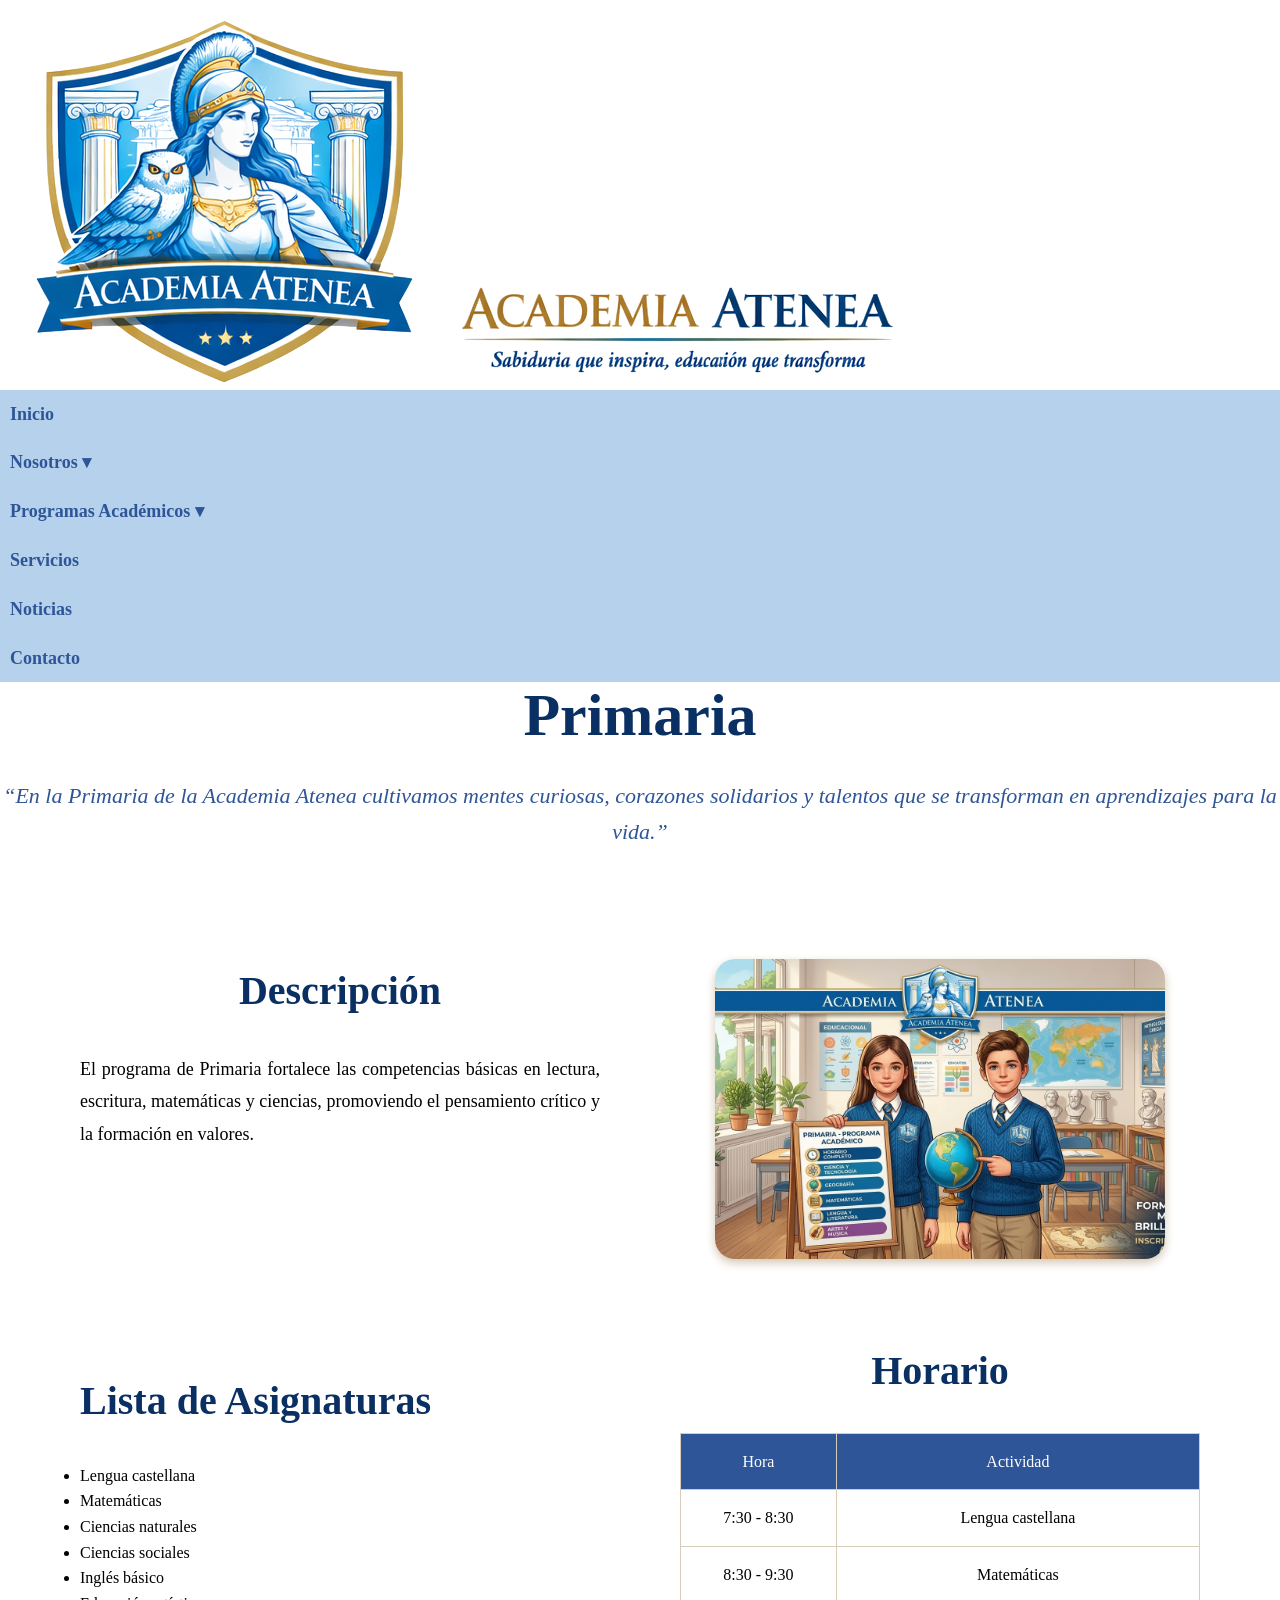
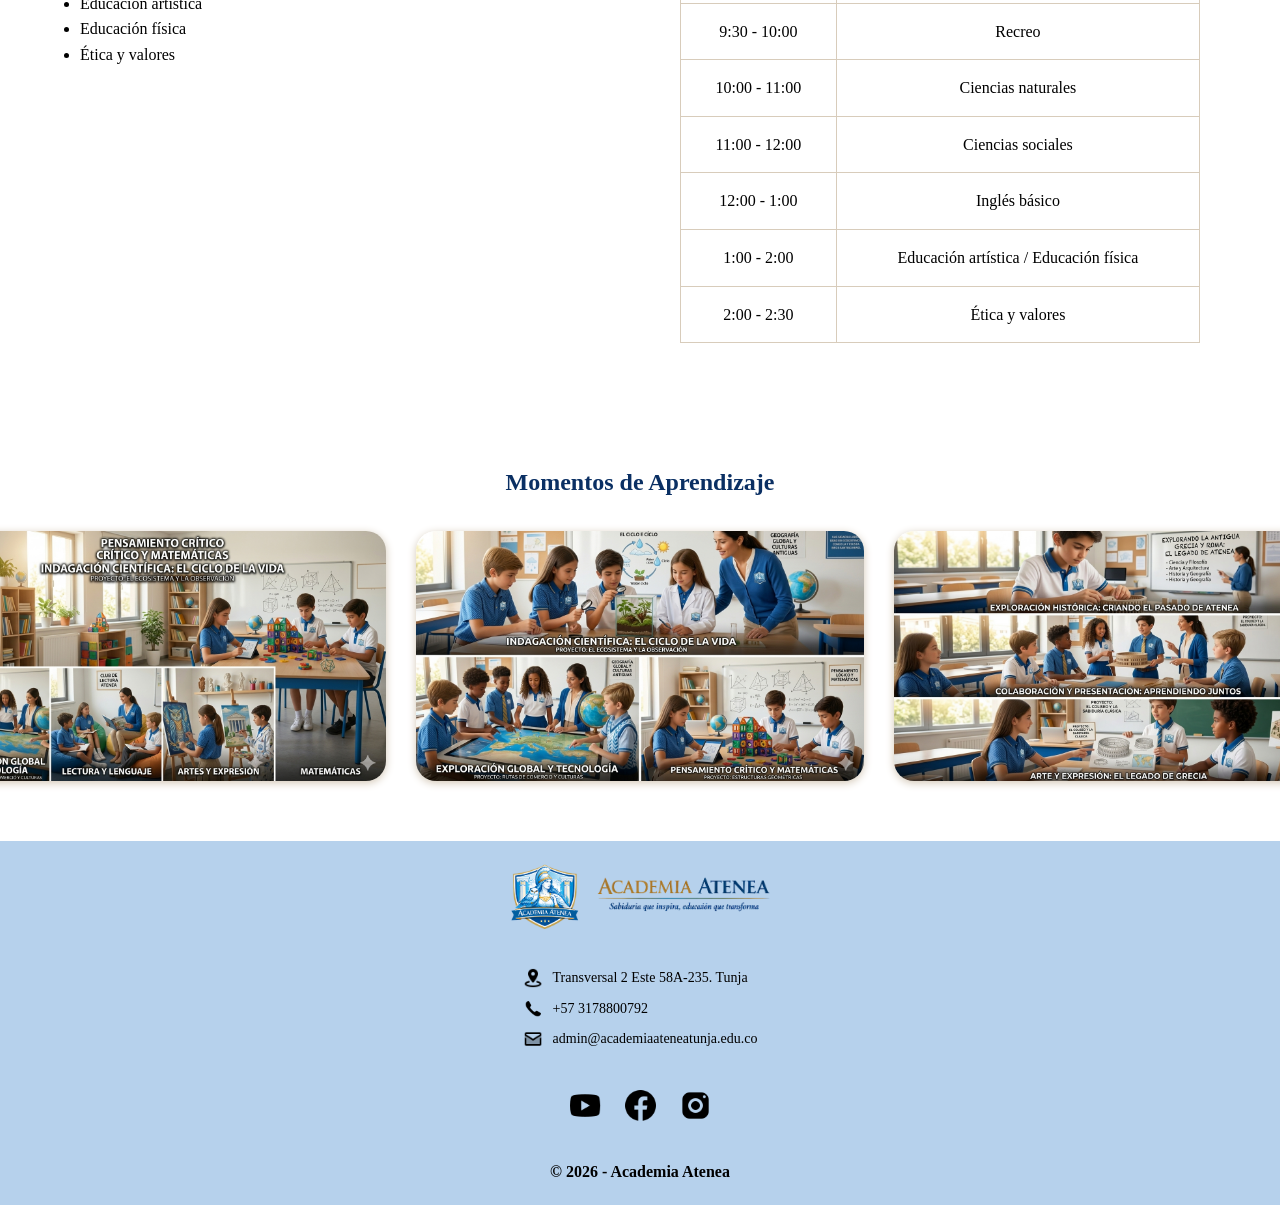
<file: programa_academico_primaria.html>
<!DOCTYPE html>
<html lang="es">
<head>
    <meta charset="UTF-8">
    <meta name="viewport" content="width=device-width, initial-scale=1.0">
    <title>Programa Académico Primaria</title>
    <link rel="stylesheet" href="css/styles.css">
    <link rel="stylesheet" href="css/styles_programas.css">
</head>
<body>
    <header>
        <!-- Contenedor del logo -->
        <div class="logo_lema">
            <img src="img/logo.png" alt="Logo">
            <img src="img/lema.png" alt="Lema">
        </div>

    <!--Menú de navegación principal-->
    <nav>
        <ul class="menu">

            <!--Opción Inicio-->
            <li><a href="index.html">Inicio</a></li>

            <!--Opción Nosotros-->
            <li class="submenu">
                <a href="nosotros.html">Nosotros &#9662</a>
                <ul class="submenu">
                    <li><a href="nosotros.html#historia">Historia</a></li>
                    <li><a href="nosotros.html#mision">Misión</a></li>
                    <li><a href="nosotros.html#vision">Visión</a></li>
                    <li><a href="nosotros.html#perfil">Perfil</a></li>
                    <li><a href="nosotros.html#instalaciones">Instalaciones</a></li>
                </ul>
            </li>

            <!--Opción Programas Académicos-->
            <li class="submenu">
                <a href="programa_academico.html">Programas Académicos &#9662</a>
                <ul class="submenu">
                    <li><a href="programa_academico_preescolar.html">Preescolar</a></li>
                    <li><a href="programa_academico_primaria.html">Primaria</a></li>
                    <li><a href="programa_academico_bachillerato.html">Bachillerato</a></li>
                </ul>
            </li>

            <!--Opción Servicios-->
            <li><a href="servicios.html">Servicios</a></li>

            <!--Opción Noticias-->
            <li><a href="noticias.html">Noticias</a></li>

            <!--Opción Contacto-->
            <li><a href="contacto.html">Contacto</a></li>

        </ul>
    </nav>
    </header>

    <main>
        <h1>Primaria</h1>
        <p class="frase">
            “En la Primaria de la Academia Atenea cultivamos mentes curiosas, corazones solidarios y talentos que se transforman en aprendizajes para la vida.”
        </p>
        <article class="contenedor_preescolar">
            <section class="preescolar_info">
                <h2>Descripción</h2>
                <p>El programa de Primaria fortalece las competencias básicas en lectura, escritura, matemáticas y ciencias, promoviendo el pensamiento crítico y la formación en valores.</p>
            </section>

            <section class="preescolar_img">
                <img src="img/primaria.png" alt="Programa Académico Primaria">
            </section>

            <section class="asignaturas">
                <h2>Lista de Asignaturas</h2>
                <ul class="lista_a">
                    <li>Lengua castellana</li>
                    <li>Matemáticas</li>
                    <li>Ciencias naturales</li>
                    <li>Ciencias sociales</li>
                    <li>Inglés básico</li>
                    <li>Educación artística</li>
                    <li>Educación física</li>
                    <li>Ética y valores</li>
                </ul>
            </section>

            <section class="horario">
                <h2>Horario</h2>
                <table>
                    <thead>
                        <tr>
                            <td>Hora</td>
                            <td>Actividad</td>
                        </tr>
                    </thead>
                    <tbody>
                        <tr>
                            <td>7:30 - 8:30</td>
                            <td>Lengua castellana</td>
                        </tr>

                        <tr>
                            <td>8:30 - 9:30</td>
                            <td>Matemáticas</td>
                        </tr>

                        <tr>
                            <td>9:30 - 10:00</td>
                            <td>Recreo</td>
                        </tr>

                        <tr>
                            <td>10:00 - 11:00</td>
                            <td>Ciencias naturales</td>
                        </tr>

                        <tr>
                            <td>11:00 - 12:00</td>
                            <td>Ciencias sociales</td>
                        </tr>

                        <tr>
                            <td>12:00 - 1:00</td>
                            <td>Inglés básico</td>
                        </tr>

                        <tr>
                            <td>1:00 - 2:00</td>
                            <td>Educación artística / Educación física</td>
                        </tr>

                        <tr>
                            <td>2:00 - 2:30</td>
                            <td>Ética y valores</td>
                        </tr>
                    </tbody>
                </table>
            </section>

            <section class="galeria">
                <h2>Momentos de Aprendizaje</h2>
                <div class="imagenes">
                    <img src="img/momento_primaria1.png" alt="Momentos de Aprendizaje">
                    <img src="img/momento_primaria2.png" alt="Momentos de Aprendizaje">
                    <img src="img/momento_primaria3.png" alt="Momentos de Aprendizaje">
                </div>
            </section>
        </article>
    </main>

  <footer>

    <!-- Contenedor del logo -->
        <div class="footer_logo">
            <img src="img/logo.png" alt="Logo">
            <img src="img/lema.png" alt="Lema">
        </div>

    <!--Contenedor de Información de contacto-->
        <div class="footer_contacto">
            <ul class="f_contacto">
                <li>
                    <img src="img/ubicacion.png" alt="ícono Ubicación">
                    <a href="https://www.google.com/maps?q=Tunja,Boyacá,Colombia" target="_blank" rel="noopener">Transversal 2 Este 58A-235. Tunja</a>
                </li>
                <li>
                    <img src="img/llamada.png" alt="ícono Telefono">
                    <a href="tel:+573178800792">+57 3178800792</a>
                </li>
                <li>
                    <img src="img/correo.png" alt="ícono Correo">
                    <a href="mailto:admin@academiaateneatunja.edu.co">admin@academiaateneatunja.edu.co</a>
                </li>
            </ul>
        </div>

    <!--Contenedor redes y Copyrigth-->
    <div class="footer_info_redes">
    <!--Contenedor Redes-->
        <div class="footer_redes">
        <a href="https://www.youtube.com/" target="_blank">
            <img src="img/youtube.png" alt="ícono de Youtube">
        </a>
        <a href="https://www.facebook.com/" target="_blank">
            <img src="img/facebook.png" alt="ícono de Facebook">
        </a>
        <a href="https://www.instagram.com/" target="_blank">
            <img src="img/instagram.png" alt="ícono de Instagram">
        </a>
        </div>

    <!--Copyrigth-->
        <div class="footer_derechos">
            © 2026 - Academia Atenea
        </div>
    </div>

    </footer>
</body>
</html>
</file>
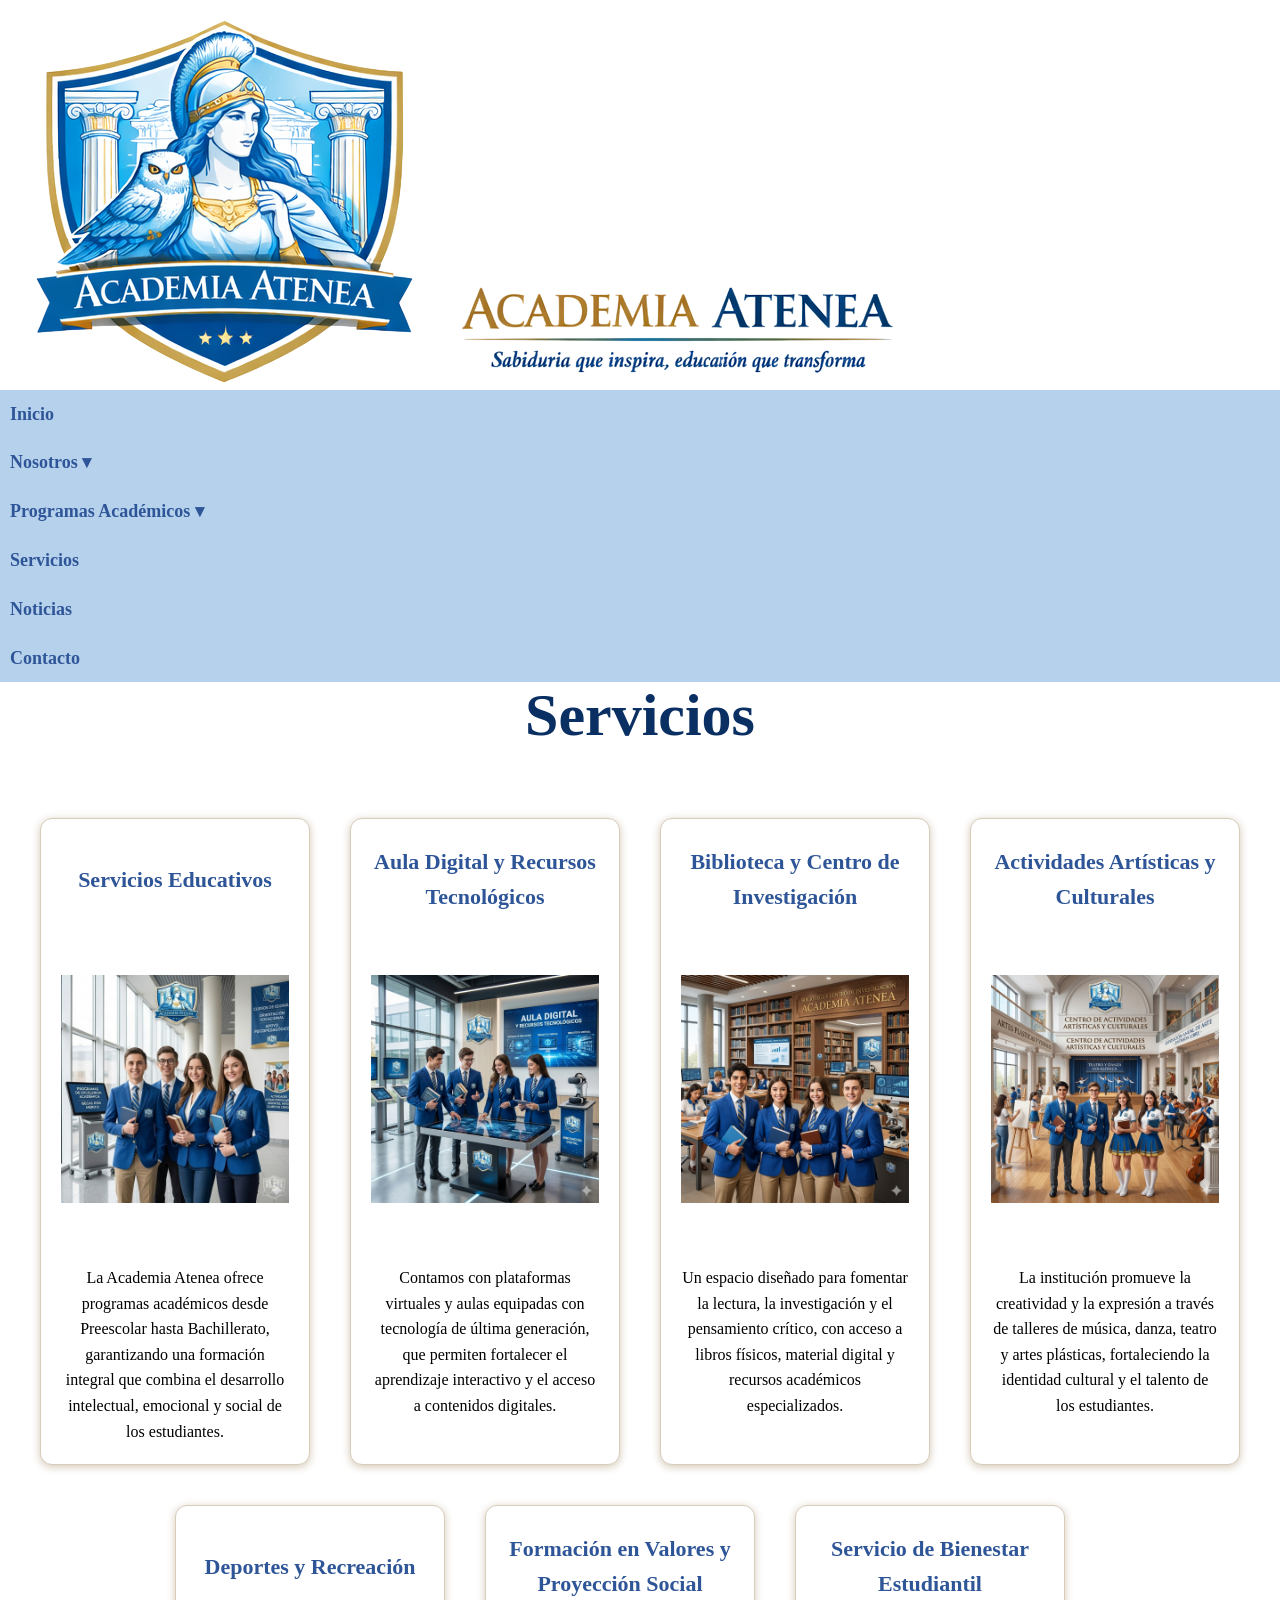
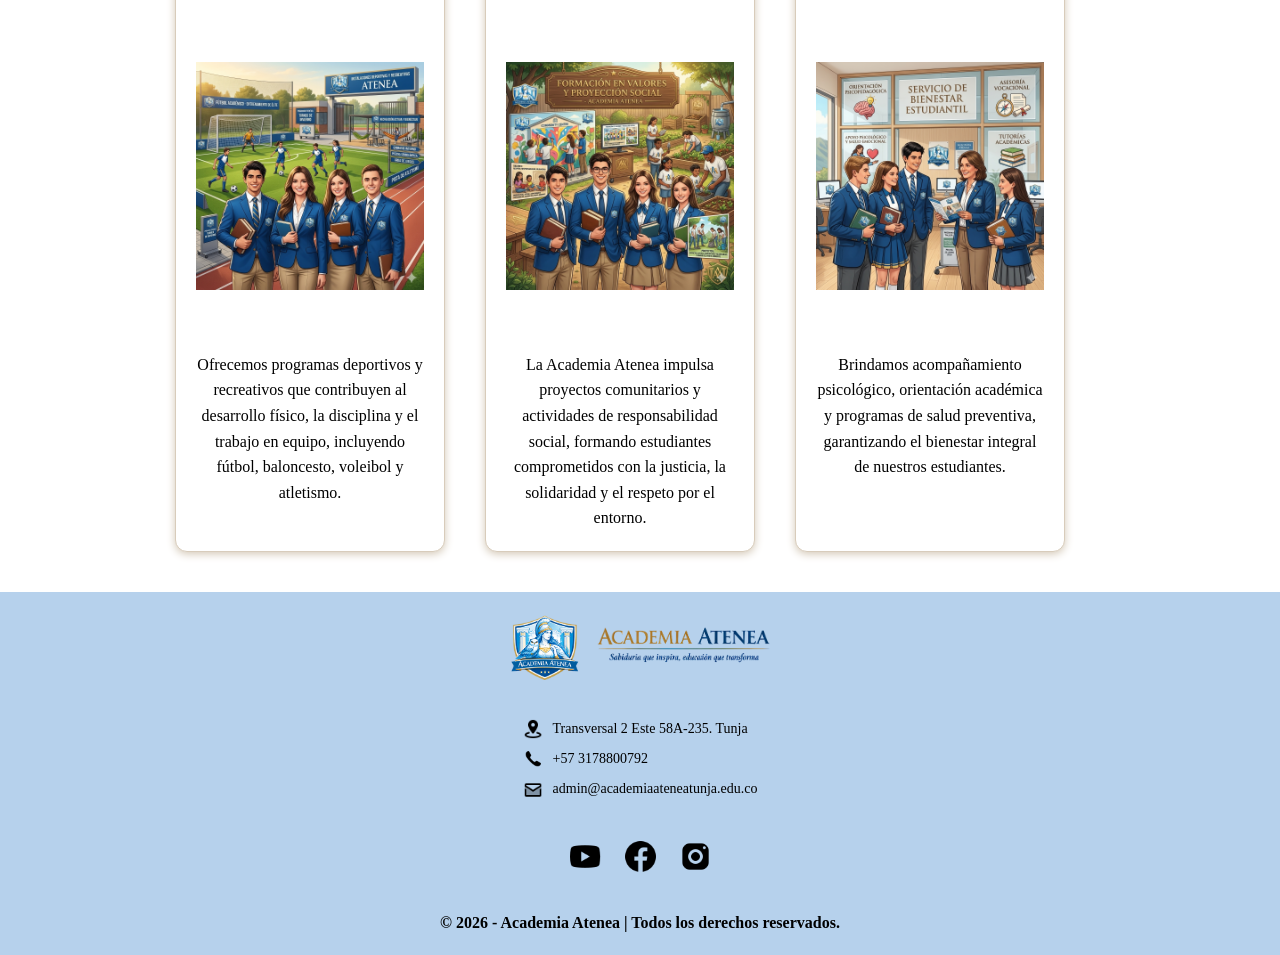
<file: servicios.html>
<!DOCTYPE html>
<html lang="es">
<head>
    <meta charset="UTF-8">
    <meta name="viewport" content="width=device-width, initial-scale=1.0">
    <title>Servicios</title>
    <link rel="stylesheet" href="css/styles.css">
    <link rel="stylesheet" href="css/styles_servicios.css">
</head>
<body>
    <header>
        <!-- Contenedor del logo -->
        <div class="logo_lema">
            <img src="img/logo.png" alt="Logo oficial de la Academia Atenea">
            <img src="img/lema.png" alt="Lema">
        </div>

    <!--Menú de navegación principal-->
    <nav>
        <ul class="menu">

            <!--Opción Inicio-->
            <li><a href="index.html">Inicio</a></li>

            <!--Opción Nosotros-->
            <li class="submenu">
                <a href="nosotros.html">Nosotros &#9662</a>
                <ul class="submenu">
                    <li><a href="nosotros.html#historia">Historia</a></li>
                    <li><a href="nosotros.html#mision">Misión</a></li>
                    <li><a href="nosotros.html#vision">Visión</a></li>
                    <li><a href="nosotros.html#perfil">Perfil</a></li>
                    <li><a href="nosotros.html#instalaciones">Instalaciones</a></li>
                </ul>
            </li>

            <!--Opción Programas Académicos-->
            <li class="submenu">
                <a href="programa_academico.html">Programas Académicos &#9662</a>
                <ul class="submenu">
                    <li><a href="programa_academico_preescolar.html">Preescolar</a></li>
                    <li><a href="programa_academico_primaria.html">Primaria</a></li>
                    <li><a href="programa_academico_bachillerato.html">Bachillerato</a></li>
                </ul>
            </li>

            <!--Opción Servicios-->
            <li><a href="servicios.html">Servicios</a></li>

            <!--Opción Noticias-->
            <li><a href="noticias.html">Noticias</a></li>

            <!--Opción Contacto-->
            <li><a href="contacto.html">Contacto</a></li>

        </ul>
    </nav>
    </header>

    <main>
        <h1>Servicios</h1>

        <article class="servicios">

            <section class="servicio">
                <h2>Servicios Educativos</h2>
                <img src="img/servicio1.png" alt="Servicios Educativos">
                <br>
                <p>La Academia Atenea ofrece programas académicos desde Preescolar hasta Bachillerato, garantizando una formación integral que combina el desarrollo intelectual, emocional y social de los estudiantes.</p>
            </section>

            <section class="servicio">
                <h2>Aula Digital y Recursos Tecnológicos</h2>
                <img src="img/servicio2.png" alt="Aula Digital y Recursos Tecnológicos">
                <br>
                <p>Contamos con plataformas virtuales y aulas equipadas con tecnología de última generación, que permiten fortalecer el aprendizaje interactivo y el acceso a contenidos digitales.</p>
            </section>

            <section class="servicio">
                <h2>Biblioteca y Centro de Investigación</h2>
                <img src="img/servicio3.png" alt="Biblioteca y Centro de Investigación">
                <br>
                <p>Un espacio diseñado para fomentar la lectura, la investigación y el pensamiento crítico, con acceso a libros físicos, material digital y recursos académicos especializados.</p>
            </section>

            <section class="servicio">
                <h2>Actividades Artísticas y Culturales</h2>
                <img src="img/servicio4.png" alt="Actividades Artísticas y Culturales">
                <br>
                <p>La institución promueve la creatividad y la expresión a través de talleres de música, danza, teatro y artes plásticas, fortaleciendo la identidad cultural y el talento de los estudiantes.</p>
            </section>

            <section class="servicio abajo">
                <h2>Deportes y Recreación</h2>
                <img src="img/servicio5.png" alt="Deportes y Recreación">
                <br>
                <p>Ofrecemos programas deportivos y recreativos que contribuyen al desarrollo físico, la disciplina y el trabajo en equipo, incluyendo fútbol, baloncesto, voleibol y atletismo.</p>
            </section>

            <section class="servicio abajo">
                <h2>Formación en Valores y Proyección Social</h2>
                <img src="img/servicio6.png" alt="Formación en Valores y Proyección Social">
                <br>
                <p>La Academia Atenea impulsa proyectos comunitarios y actividades de responsabilidad social, formando estudiantes comprometidos con la justicia, la solidaridad y el respeto por el entorno.</p>
            </section>

            <section class="servicio abajo">
                <h2>Servicio de Bienestar Estudiantil</h2>
                <img src="img/servicio7.png" alt="Servicio de Bienestar Estudiantil">
                <br>
                <p>Brindamos acompañamiento psicológico, orientación académica y programas de salud preventiva, garantizando el bienestar integral de nuestros estudiantes.</p>
            </section>

        </article>
    </main>

  <footer>

    <!-- Contenedor del logo -->
        <div class="footer_logo">
            <img src="img/logo.png" alt="Logo">
            <img src="img/lema.png" alt="Lema">
        </div>

    <!--Contenedor de Información de contacto-->
        <div class="footer_contacto">
            <ul class="f_contacto">
                <li>
                    <img src="img/ubicacion.png" alt="ícono Ubicación">
                    <a href="https://www.google.com/maps?q=Tunja,Boyacá,Colombia" target="_blank" rel="noopener">Transversal 2 Este 58A-235. Tunja</a>
                </li>
                <li>
                    <img src="img/llamada.png" alt="ícono Telefono">
                    <a href="tel:+573178800792">+57 3178800792</a>
                </li>
                <li>
                    <img src="img/correo.png" alt="ícono Correo">
                    <a href="mailto:admin@academiaateneatunja.edu.co">admin@academiaateneatunja.edu.co</a>
                </li>
            </ul>
        </div>

    <!--Contenedor redes y Copyrigth-->
    <div class="footer_info_redes">
    <!--Contenedor Redes-->
        <div class="footer_redes">
        <a href="https://www.youtube.com/" target="_blank">
            <img src="img/youtube.png" alt="ícono de Youtube">
        </a>
        <a href="https://www.facebook.com/" target="_blank">
            <img src="img/facebook.png" alt="ícono de Facebook">
        </a>
        <a href="https://www.instagram.com/" target="_blank">
            <img src="img/instagram.png" alt="ícono de Instagram">
        </a>
        </div>

    <!--Copyrigth-->
        <div class="footer_derechos">
            © 2026 - Academia Atenea | Todos los derechos reservados.
        </div>
    </div>

    </footer>
</body>
</html>
</file>
<file: css/styles.css>
/*Reset básico*/ /* Elimina márgenes predeterminados */
*{
    margin: 0;
    padding: 0;
    box-sizing: border-box;
}

body{
    line-height: 1.6;
    overflow-x: hidden;
}


/* Todas las imágenes serán responsive */

img{
    max-width: 100%;
    height: auto;
}


/*==================================
            MENÚ
==================================*/

.menu li a{
    text-decoration:none;
    color:#2e5597;
    font-size:18px;
    font-weight:bold;
    padding:10px;
} 

/*Efecto al pasar el mouse*/
.menu li a:hover{
    color:#ffcc00;
}

/*Barra de navegación*/
nav{
    background-color: #b6d1ec; /*color institucional*/
}


.menu a{
    display: block;   /*todo el recuadro es clicable*/
    color: #ffffff;
    text-decoration: none;  /*quita el subrayado*/
    padding: 15px 20px;
}

.menu a:hover{
    background-color: #2e5597; /*cambio al pasar el mouse*/
}

/*Submenú desplegable (solo CSS)*/
.menu li{
    position: relative; /*punto de referencia del submenú*/
}

/*Solo la LISTA anidada se oculta (ul.submenu), no el li padre*/
ul.submenu{
    display: none;                                 /*oculta por defecto*/
    position: absolute;                            /*flota debajo de la opción*/
    top: 100%;                                     /*justo debajo del enlace padre*/
    left: 0;
    background-color: #b6d1ec;
    min-width: 210px;
    list-style: none;
    z-index: 1000;                                 /* elementos se muestren por encima del resto del contenido */
}

/*Al pasar el mouse por el li padre, se muestrasu lista*/
li.submenu:hover > ul.submenu{
    display: block;
}

ul.submenu a{
    padding: 12px 20px;
}

ul.submenu a:hover{
    background-color: #3f6bb5;
}

footer{
    display: flex;   /*Coloca todo horizontalmente.*/
    justify-content:space-between;   /*Empuja los elementos a los extremos.*/
    align-items:center;   /*Los centra verticalmente.*/
    padding:20px 40px;
    background:#b6d1ec;
}

.footer_logo{
    display: flex;
    align-items: center;
    gap: 10px;
}

.footer_logo img:first-child{
    width: 80px;
}

.footer_logo img:last-child{
    width: 180px;
}

.f_contacto{
    list-style: none;
}

a{
    text-decoration: none;   /* Elimina el subrayado */
    color: inherit;         /* Hereda el color del texto circundante */
}

.footer_contacto li{
    display: flex;   /*Convierte cada <li> en un contenedor flexible.*/
    align-items: center;   /*Centra verticalmente el ícono y el texto.*/
    gap: 10px;   /*Agrega separación entre el ícono y el texto.*/
    margin: 8px 0px;
    font-size: 14px;
}

.footer_contacto img{
    width: 20px;
    height: 20px;
    object-fit: contain;  /*ajusta la imagen para que quepa dentro de su contenedor mostrándose completa y sin deformarse*/
}

.footer_info_redes{
    display: flex;
    flex-direction: column;   /*Coloca los elementos verticalmente*/
    align-items: center;      /*Centra elementos*/
    gap: 12px;
}

.footer_redes img{
    width: 35px;
    height: 35px;
    object-fit: contain;  /*ajusta la imagen para que quepa dentro de su contenedor mostrándose completa y sin deformarse*/
}

.footer_redes{
    display: flex;
    gap: 20px;
}

.footer_redes a{
text-decoration: none;
font-size: 28px;
}

.footer_derechos{
    margin-top:10px;
    font-weight:bold;
}

/*---------------
-----------------
------BANNER-----
-----------------*/
.banner{
    width:100%;
    overflow: hidden;   /* Oculta todo lo que salga del banner */
}

.contenedor_slider{
    width:100%;
    height:500px;
    position:relative;     /* Permite colocar los botones encima de las imágenes */
    overflow:hidden;
}

.slider{
    display:flex;     /* Coloca las imágenes en una sola fila */
    height:100%;
    animation: moverBanner 20s infinite;      /* ANIMACIÓN */
}

.slider img{
    min-width: 100%;
    height:500px;
    object-fit:cover;     /* Hace que la imagen ocupe todo el espacio sin deformarse */
}

    .info_inicio{

        flex-direction: column;
        padding: 40px;

    }


    .eventos{

        flex-direction: column;
        align-items: center;

    }


    footer{

        flex-direction: column;
        gap: 30px;
        text-align: center;

    }


    .footer_contacto{

        text-align: center;

    }


    .footer_redes{

        justify-content: center;

    }




/*==================================
            CELULARES
==================================*/

@media(max-width:480px){

    .presentacion_texto h2{

        font-size: 35px;

    }


    .presentacion_texto p{

        font-size: 17px;

    }


    .evento{

        width: 100%;

    }


    .evento img{

        width: 220px;
        height: 220px;

    }


    .contenedor_slider{

        height: 300px;

    }


    .slider img{

        height: 300px;

    }

}
/* -----------
--------------
--------------
---ANIMACIÓN 1---- */

@keyframes moverBanner{
0%,15%{
transform:translateX(0);
}
20%,35%{
transform:translateX(-100%);
}
40%,55%{
transform:translateX(-200%);
}
60%,75%{
transform:translateX(-300%);
}
80%,95%{
transform:translateX(-400%);
}
100%{
transform:translateX(0);
}
}

/* -----------
--------------
--------------
---ANIMACIÓN 2 ---- */
@keyframes aparecerDerecha{   /* Sirve para crear una animación personalizada */
    from{                     /* Indica como inicia */
        opacity: 0;           /* Controla la transparencia (invisible) */
        transform: translateX(200px);      /* Mueve elementos horizontalemente (Empieza en 200 pixeles más a la derecha)*/
    }

    to{                       /* Indica como termina */
        opacity: 1;           /* Controla la transparencia (visible) */
        transform: translateX(0);          /* Mueve elementos horizontalemente (Termina en su posición normal)*/
    }
}
</file>
<file: css/style_contacto.css>
h1{
    text-align: center;
    font-size: 60px;
    margin-bottom: 30px;
    line-height: 1.1;     /* separa las líneas */
    color:#0a2f63;
}

.contenedor_contacto{
    display:flex;
    justify-content:space-between;
    align-items:flex-start;
    gap:80px;
    padding:40px 80px;
}

.informacion_contacto{
    flex:1;
}

.informacion_contacto h2{
    text-align:center;
    color:#0a2f63;
    margin-bottom:25px;
}

.informacion_contacto p{
    text-align:justify;
    line-height:1.8;
    margin-bottom:30px;
}

.l_contacto{
    margin-bottom:40px;
}

.l_contacto li{
    display:flex;
    align-items:center;
    gap:10px;
    margin:15px 0;
}

.mapa iframe{
    width:100%;
    height:350px;
    border:none;
    border-radius:15px;
}

.formulario{
    flex:1.2;
}

.formulario form{
    display:flex;
    flex-direction:column;
    gap:30px;
}

.fila{
    display:flex;
    gap:30px;
}

.fila input{
    flex:1;
    padding:18px;
    font-size:20px;
    border:2px solid #d8ccbb;
    border-radius:5px;
}

.fila_programa{
    display:flex;
    justify-content:space-between;
    align-items:flex-start;
    border:none;
    padding:0;
    margin:0;
}

.fila_programa legend{
    font-weight:normal;
    padding:0;
}

.sr-only{
    position:absolute;
    width:1px;
    height:1px;
    padding:0;
    margin:-1px;
    overflow:hidden;
    clip:rect(0 0 0 0);
    white-space:nowrap;
    border:0;
}

.opciones{
    display:flex;
    flex-direction:column;
    gap:10px;
}

textarea{
    width:100%;
    height:140px;
    padding:20px;
    font-size:20px;
    border:2px solid #d8ccbb;
    border-radius:5px;
    resize:none;
}

.botones{
    display:flex;
    justify-content:space-between;
}

.botones button{
    width:180px;
    padding:15px;
    font-size:22px;
    cursor:pointer;
    border:none;
    border-radius:5px;
    background:#d8ccbb;
}
</file>
<file: css/styles_noticias.css>
h1{
    text-align: center;
    font-size: 60px;
    margin-bottom: 30px;
    line-height: 1.1;     /* separa las líneas */
    color:#0a2f63;
}

.noticias{
    display: grid;
    grid-template-columns: repeat(3,1fr);
    gap: 40px; 
    padding: 40px;
    max-width: 1500px;
    justify-content: center;
    margin: auto;
}

.noticia{
    width: 100%;
    min-height: 600px;            /* Hace que todas tengan la misma altura */
    padding: 20px;
    border: 1px solid #d8ccbb;
    border-radius: 12px; /* esquinas redondeadas*/
    background-color: #ffffff; /* fondo blanco */
    box-shadow: 0 2px 8px #d3c7b5; /* sombra suave*/
    text-align: center;   /* centra el contenido de la tarjeta */
    display: flex;
    flex-direction: column;
    align-items: center;
}

.noticia h2{
    height:80px;
    display:flex;
    align-items:center;
    justify-content:center;
    margin-bottom:20px;
    color:#2e5597;
    font-size:22px;
}

.noticia p{
    font-size: 16px;
    line-height: 1.6;
}

.noticia img{
    width: 300px;
    height: 300px;
    border-radius: 10px;
    object-fit: contain;  /*ajusta la imagen para que quepa dentro de su contenedor mostrándose completa y sin deformarse*/
    transition: transform 0.4s ease; /* Transición suave para el zoom */
}

.inicio:hover{
    background-color: rgb(194, 206, 254);
}

.noticia:hover{
    transform: scale(1.08);/* Acerca ligeramente la imagen al hacer hover */
}

time{
    color: #2e5597;
    font-style: oblique;
    font-size: 20px;
}
/* Hace que la primera noticia ocupe las 3 columnas del grid */
.noticia.inicio:first-child {
    grid-column: 1 / -1;
    flex-direction: row; /* Pone la imagen al lado del texto */
    align-items: center;
    text-align: left;
    background: linear-gradient(135deg, #f5f7fa 0%, #c3cfe2 100%);
}

.noticia.inicio:first-child img {
    width: 400px;
    height: 300px;
    margin-right: 30px;
}
</file>
<file: css/style_programasacademicos.css>
h1{
    text-align: center;
    font-size: 60px;
    margin-bottom: 30px;
    line-height: 1.1;     /* separa las líneas */
    color:#0a2f63;
}

.p_academico img{
    width: 100%;
}
.resumen_programas{
    max-width: 900px;
    margin: 40px auto;
    padding: 0 20px;
    text-align: justify;
    line-height: 1.8;
}

.resumen_programas h2{
    text-align: center;
    margin-bottom: 20px;
    color: #0b3d91;
}
</file>
<file: css/styles_programas.css>
h1{
    text-align: center;
    font-size: 60px;
    margin-bottom: 30px;
    line-height: 1.1;     /* separa las líneas */
    color:#0a2f63;
}

.contenedor_preescolar{
    display:grid;
    grid-template-columns:1fr 1fr;   /* Divide la página en dos columnas */
    gap:80px;
    padding:60px 80px;
    align-items:start;
}

.preescolar_info{
    text-align:center;
}

.preescolar_info h2{
    color:#0a2f63;
    font-size:40px;
    margin-bottom:30px;
}
.titulo {
    color: #0b4385;
    font-family: Georgia, serif;
    font-size: 40px;
    font-weight: bold;
    position: relative;
    display: inline-block;
    padding-bottom: 15px;
}

.titulo::after {
    content: "";
    position: absolute;
    bottom: 0;
    left: 10%;
    width: 80%;
    height: 4px;
    background-color: #0b4385;
    border-radius: 5px;
}
.preescolar_info p{
    line-height:1.8;
    font-size:18px;
    text-align:justify;
}

.preescolar_img{
    display:flex;
    justify-content:center;
    align-items:flex-start;
}

.preescolar_img img{
    width:450px;
    height:300px;
    border-radius:20px;
    object-fit:cover;
    box-shadow:0 4px 10px #d3c7b5;
}

.asignaturas{
    padding-top:30px;
}

.asignaturas h2{
    color:#0a2f63;
    font-size:40px;
    margin-bottom:30px;
}

.horario{
    text-align:center;
}

.horario h2{
    color:#0a2f63;
    font-size:40px;
    margin-bottom:30px;
}

table{
    width:100%;
    border-collapse:collapse;
}

thead{
    background:#2e5597;
    color:white;
}

th,
td{
    border:1px solid #d8ccbb;
    padding:15px;
    text-align:center;
}

tbody tr:hover{
    background:#edf2ff;
}

.frase{
    text-align:center;
    font-size:22px;
    font-style:italic;
    color:#2e5597;
    margin-bottom:50px;
}

.galeria{
    grid-column:1/3;
    text-align:center;
    margin-top:40px;
}

.galeria h2{
    color:#0a2f63;
    margin-bottom:30px;
}

.imagenes{
    display:flex;
    justify-content:center;
    gap:30px;
}

.imagenes img{
    width:450px;
    height:250px;
    border-radius:20px;
    object-fit:cover;
    box-shadow:0 2px 8px #d3c7b5;
}

.imagenes img:hover{
    transform: scale(1.05);
}
</file>
<file: css/styles_servicios.css>
h1{
    text-align: center;
    font-size: 60px;
    margin-bottom: 30px;
    line-height: 1.1;     /* separa las líneas */
    color:#0a2f63;
}


.servicios{
    display: grid;
    grid-template-columns: repeat(4,1fr);
    gap: 40px; 
    padding: 40px;
    max-width: 1600px;
    justify-content: center;
    margin: auto;
}


.abajo{
    transform:translateX(50%);
}

.servicio{
    width: 100%;
    min-height: 600px;            /* Hace que todas tengan la misma altura */
    padding: 20px;
    border: 1px solid #d8ccbb;
    border-radius: 12px; /* esquinas redondeadas*/
    background-color: #ffffff; /* fondo blanco */
    box-shadow: 0 2px 8px #d3c7b5; /* sombra suave*/
    text-align: center;   /* centra el contenido de la tarjeta */
    display: flex;
    flex-direction: column;
    align-items: center;
}

.servicio h2{
    height:80px;
    display:flex;
    align-items:center;
    justify-content:center;
    margin-bottom:20px;
    color:#2e5597;
    font-size:22px;
}

.servicio p{
    font-size: 16px;
    line-height: 1.6;
}

.servicio img{
    width: 300px;
    height: 300px;
    border-radius: 10px;
    object-fit: contain;  /*ajusta la imagen para que quepa dentro de su contenedor mostrándose completa y sin deformarse*/
}

.servicio:active{
    background-color: rgb(194, 206, 254);
}
.servicio:hover {
    transform: translateY(-5px);
    box-shadow: 0 6px 15px #d3c7b5;
    transition: all 0.3s ease;
}
</file>
